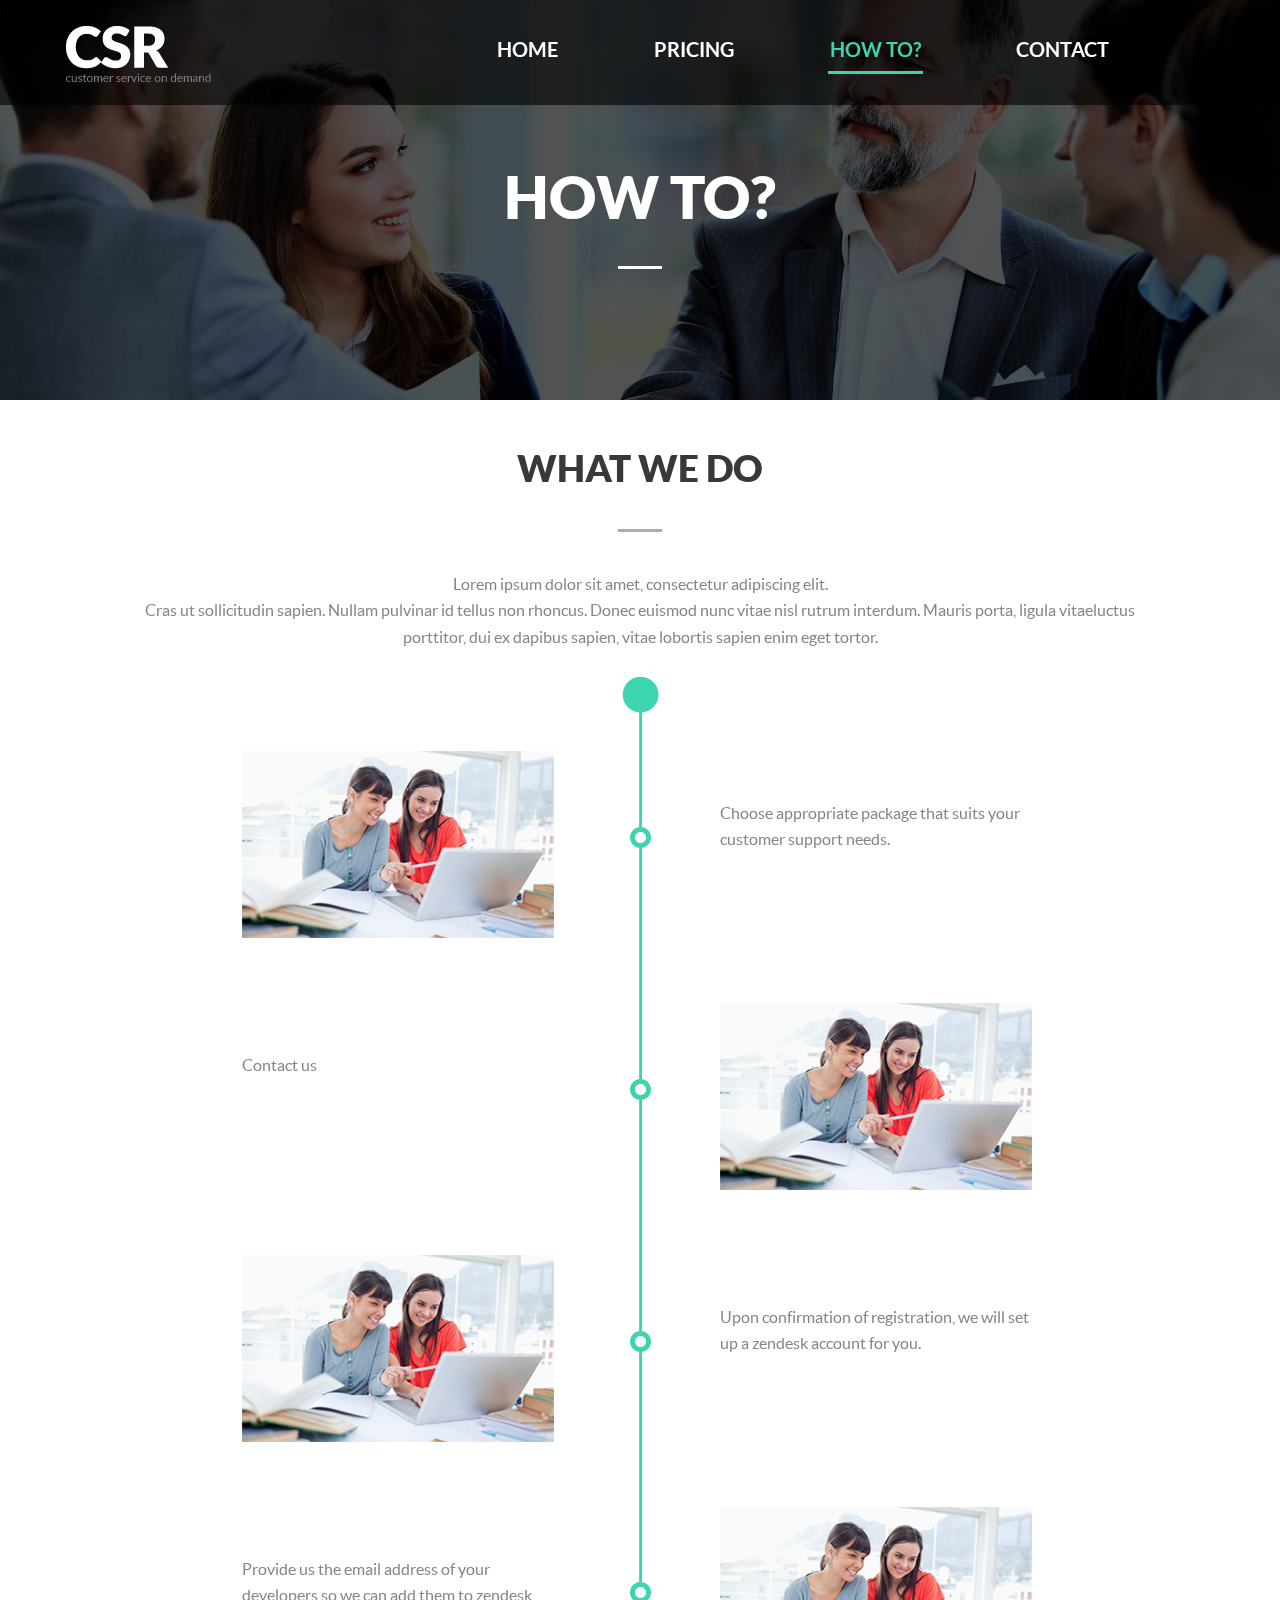
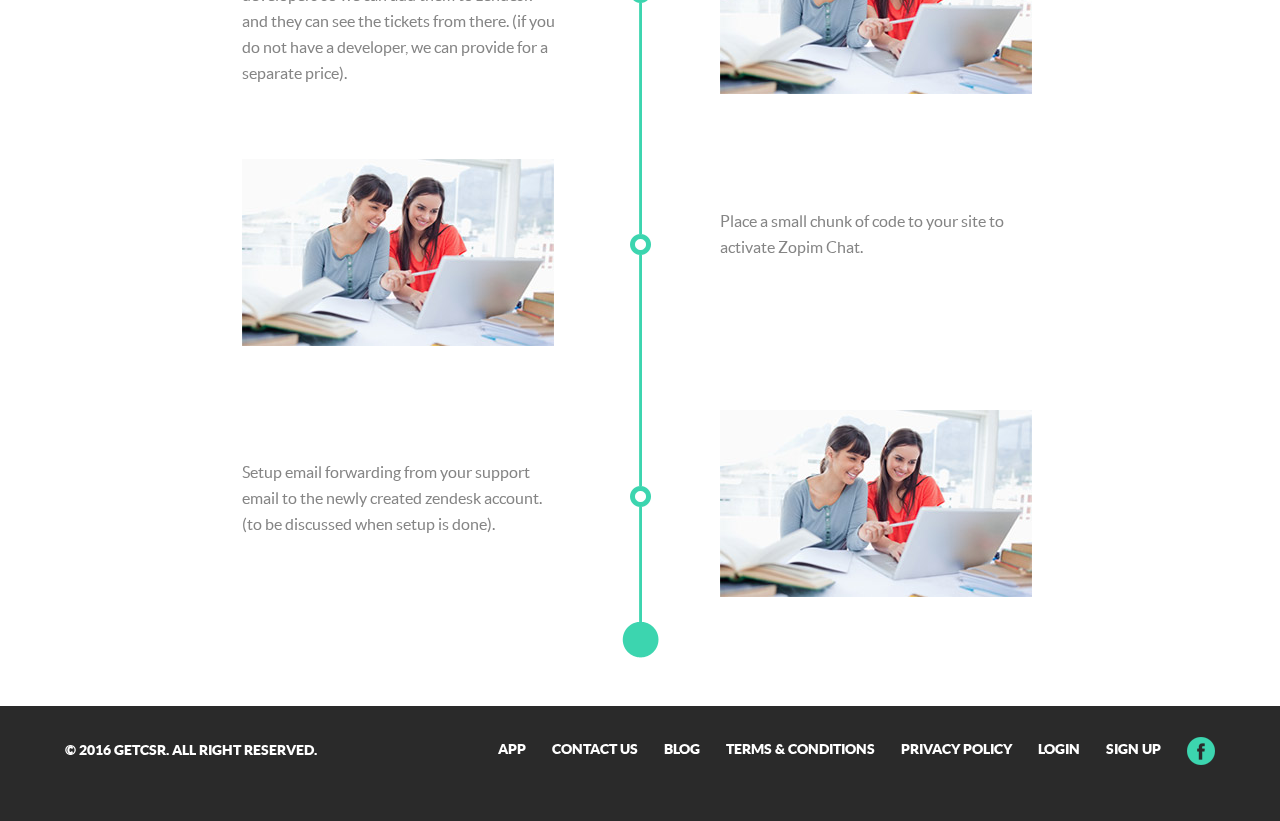
<file: howto.html>
<!DOCTYPE html>
<html lang="en">
<head>
<meta charset="utf-8">
<meta http-equiv="X-UA-Compatible" content="IE=edge">
<meta name="viewport" content="width=device-width, initial-scale=1">
<title>CSR</title>
<!-- Bootstrap -->
<link href="Media/css/style.css" rel="stylesheet">
<link rel="stylesheet" type="text/css" href="Media/rs-plugin/css/settings.css" media="screen" />
<!-- HTML5 Shim and Respond.js IE8 support of HTML5 elements and media queries -->
<!-- WARNING: Respond.js doesn't work if you view the page via file:// -->
<!--[if lt IE 9]>
  <script src="Media/js/vendor/html5shiv.js" type="text/javascript"></script>
  <script src="Media/js/vendor/respond.min.js"></script>
<![endif]-->
</head>
<body>

<header id="header">
	<div class="wrapper">
         <div class="row">
              <figure class="col-sm-4 logo"><a href="#"><img src="Media/img/logo.png" alt="" /></a></figure>
              <aside class="col-sm-8 headerRight">
                   <div class="navbar navbar-inverse" role="navigation">
                        <div class="container">
                            <div class="navbar-header">
                              <button type="button" class="navbar-toggle" data-toggle="collapse" data-target=".navbar-collapse">
                                <span class="sr-only">Toggle navigation</span>
                                <span class="icon-bar"></span>
                                <span class="icon-bar"></span>
                                <span class="icon-bar"></span>
                              </button>
                              <a class="navbar-brand visible-xs" data-toggle="collapse" data-target=".navbar-collapse" href="#">Menu</a>
                            </div>
                            <div class="navbar-collapse collapse">
                                 <ul class="sf-menu" id="main-nav">
                                    <li><a href="index.html">Home</a></li>
                                    <li><a href="pricing.html">Pricing</a>
                                        <ul>
                                            <li>
                                                <a href="#">menu item</a>
                                            </li>
                                            <li class="selected">
                                                <a href="#">long menu item sets sub width</a>
                                                <ul>
                                                    <li><a href="#">menu item</a></li>
                                                    <li><a href="#">menu item</a></li>
                                                </ul>
                                            </li>
                                            <li>
                                                <a href="#">menu item</a>
                                                <ul>
                                                    <li><a href="#">menu item</a></li>
                                                    <li><a href="#">menu item</a></li>
                                                </ul>
                                            </li>
                                        </ul>
                                    </li>
                                    <li class="selected"><a href="howto.html">How To?</a></li>
                                    <li><a href="#">Contact</a></li>	
                                </ul> 
                            </div><!--/.nav-collapse -->
                        </div>
                    </div> <!-- end of navbar -->
              </aside>
         </div> 
    </div> <!-- end of wrapper -->
</header> <!-- end of header -->

<div id="page-title"  data-parallax="scroll" data-image-src="Media/img/img-banner-inner.jpg">
	<div class="wrapper">
         <h1>How To?</h1>
    </div> <!-- end of wrapper -->
</div>

<section class="contentWhite" id="headerAnimate">
    <div class="wrapper">
         <h2>What We Do</h2>
         <p class="text-center">Lorem ipsum dolor sit amet, consectetur adipiscing elit.<br />Cras ut sollicitudin sapien. Nullam pulvinar id tellus non rhoncus. Donec euismod nunc vitae nisl rutrum interdum. Mauris porta, ligula vitaeluctus porttitor, dui ex dapibus sapien, vitae lobortis sapien enim eget tortor.</p>
         <div class="howTo-holder">
              <div class="howTo-bg-btm"><div class="line">
                   <div class="row">
                        <aside class="col-sm-6"><p><img src="Media/img/img-howTo.jpg" alt="" /></p></aside>
                        <aside class="col-sm-6 paddngTop50"><p>Choose appropriate package that suits your customer support needs.</p></aside>
                   </div>
                   <div class="row">                        
                        <aside class="col-sm-6 col-sm-push-6"><p><img src="Media/img/img-howTo.jpg" alt="" /></p></aside> 
                        <aside class="col-sm-6 col-sm-pull-6 paddngTop50"><p>Contact us</p></aside>                       
                   </div>
                   <div class="row">
                        <aside class="col-sm-6"><p><img src="Media/img/img-howTo.jpg" alt="" /></p></aside>
                        <aside class="col-sm-6 paddngTop50"><p>Upon confirmation of registration, we will set up a zendesk account for you.</p></aside>
                   </div>
                   <div class="row">
                        <aside class="col-sm-6 col-sm-push-6"><p><img src="Media/img/img-howTo.jpg" alt="" /></p></aside>  
                        <aside class="col-sm-6 col-sm-pull-6 paddngTop50"><p>Provide us the email address of your developers so we can add them to zendesk and they can see the tickets from there. (if you do not have a developer, we can provide for a separate price).</p></aside>
                   </div>
                   <div class="row">
                        <aside class="col-sm-6"><p><img src="Media/img/img-howTo.jpg" alt="" /></p></aside>
                        <aside class="col-sm-6 paddngTop50"><p>Place a small chunk of code to your site to activate Zopim Chat.</p></aside>
                   </div>
                   <div class="row">
                        <aside class="col-sm-6 col-sm-push-6"><p><img src="Media/img/img-howTo.jpg" alt="" /></p></aside>   
                        <aside class="col-sm-6 col-sm-pull-6 paddngTop50"><p>Setup email forwarding from your support email to the newly created zendesk account. (to be discussed when setup is done).</p></aside>                                             
                   </div>
              </div></div> 
         </div>
    </div> <!-- end of wrapper -->
</section> <!-- end of contentWhite -->

<footer id="footer">
    <div class="wrapper">
         <div class="row">
              <aside class="col-sm-4">
                  <p>&copy; 2016 GETCSR. ALL RIGHT RESERVED.</p>  
              </aside>
              <aside class="col-sm-8">
                  <nav id="navFooter"><ul>
                       <li><a href="#">APP</a></li>
                       <li><a href="#">Contact Us</a></li>
                       <li><a href="#">Blog</a></li>
                       <li><a href="#">Terms &amp; Conditions</a></li>
                       <li><a href="#">Privacy Policy</a></li>
                       <li><a href="#">Login</a></li>
                       <li><a href="#">Sign Up</a></li>
                       <li><a href="#"><img src="Media/img/ico-fb.gif" alt="" /></a></li>
                  </ul></nav> 
              </aside>
         </div>
    </div> <!-- end of wrapper -->
</footer> <!-- end of footer -->

<script src="Media/js/vendor/jquery-1.11.3.min.js" type="text/javascript"></script>
<script src="Media/js/vendor/bootstrap.min.js" type="text/javascript"></script>
<script src="Media/rs-plugin/js/jquery.themepunch.tools.min.js" type="text/javascript"></script>
<script src="Media/rs-plugin/js/jquery.themepunch.revolution.min.js" type="text/javascript"></script>
<script src="Media/js/vendor/waypoints.min.js" type="text/javascript"></script>
<script src="Media/js/vendor/waypoints-sticky.min.js" type="text/javascript"></script>
<script src="Media/js/vendor/hoverIntent.js" type="text/javascript"></script>
<script src="Media/js/vendor/superfish.js" type="text/javascript"></script>
<script src="Media/js/vendor/parallax.min.js" type="text/javascript"></script>
<script src="Media/js/vendor/holder.js" type="text/javascript"></script>
<script src="Media/js/main.js" type="text/javascript"></script>

</body>
</html>
</file>
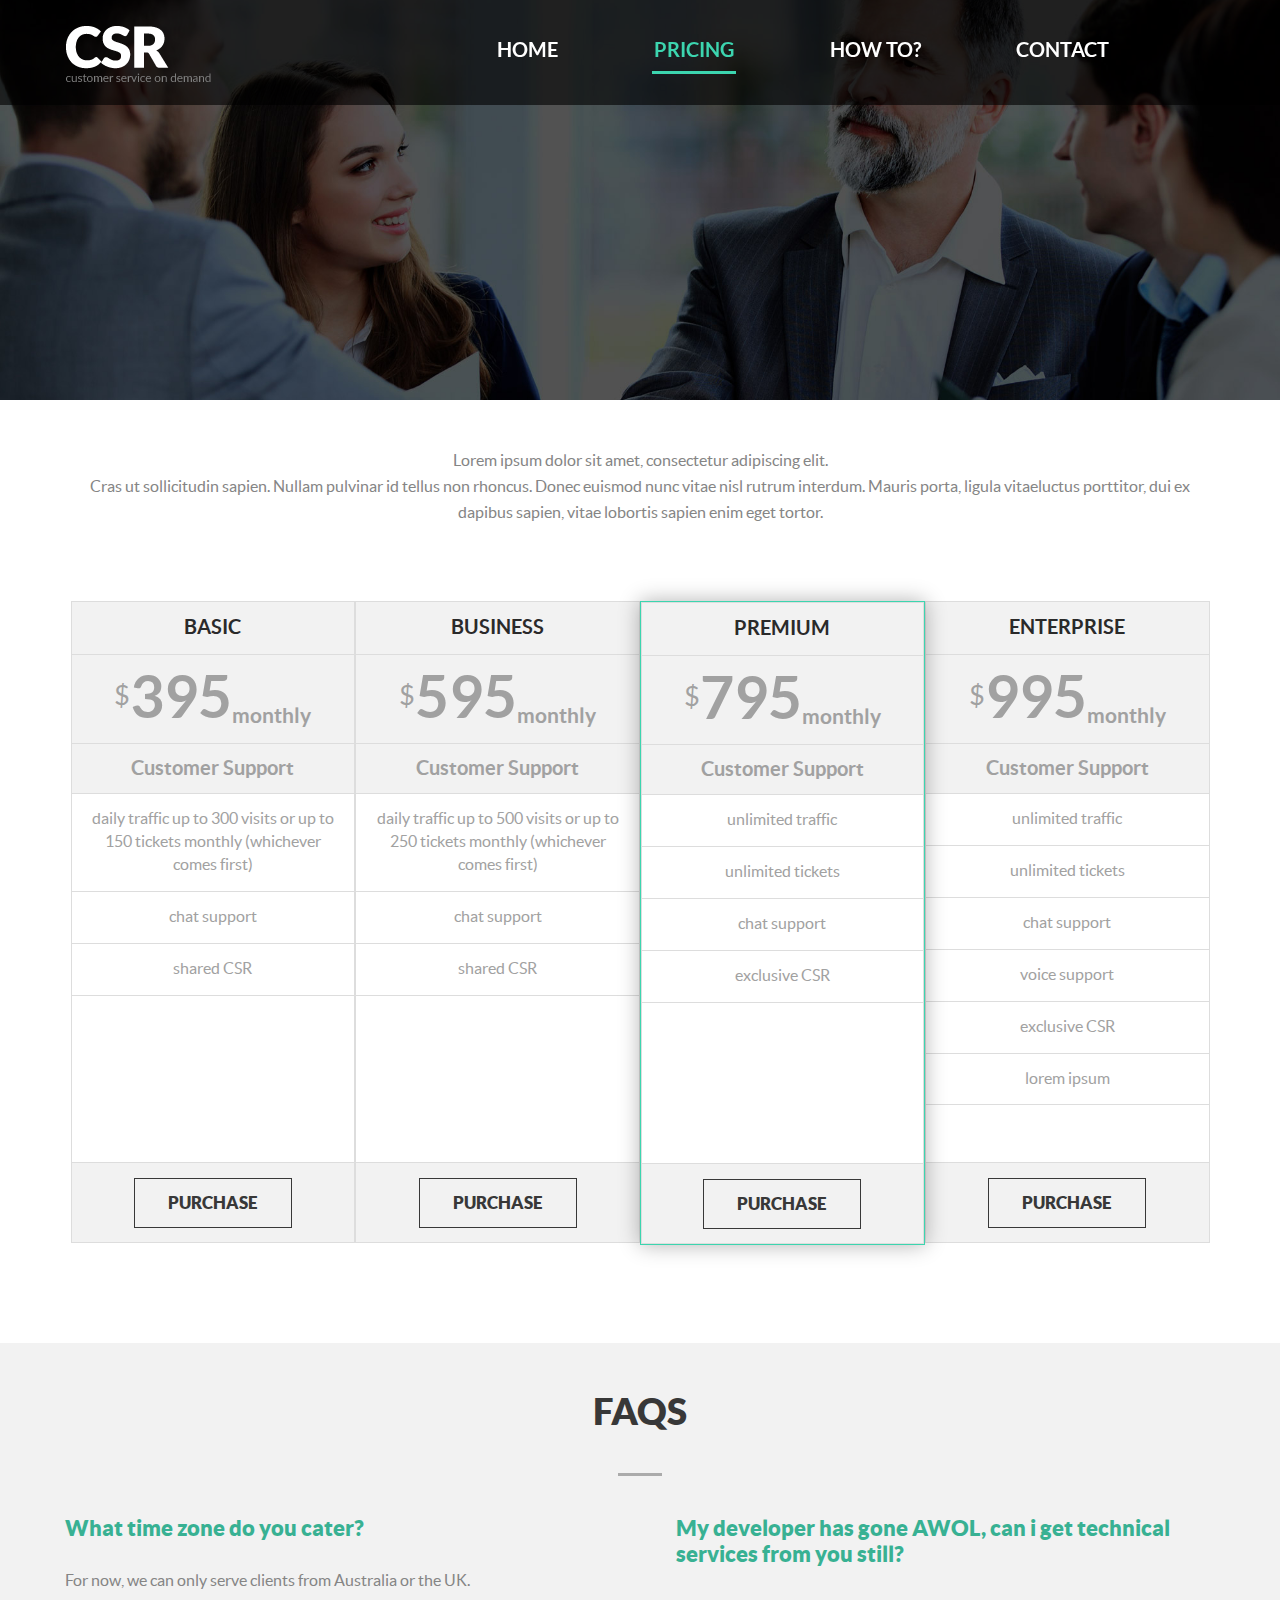
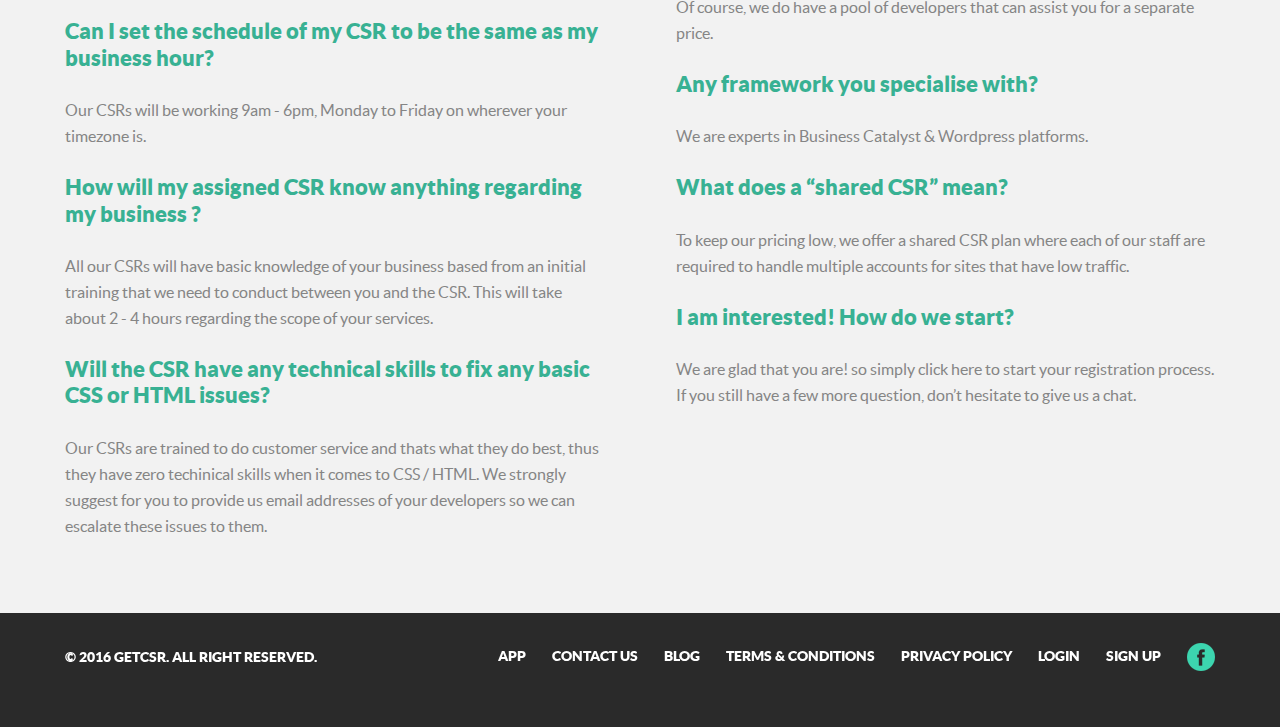
<file: pricing.html>
<!DOCTYPE html>
<html lang="en">
<head>
<meta charset="utf-8">
<meta http-equiv="X-UA-Compatible" content="IE=edge">
<meta name="viewport" content="width=device-width, initial-scale=1">
<title>CSR</title>
<!-- Bootstrap -->
<link href="Media/css/style.css" rel="stylesheet">
<link rel="stylesheet" type="text/css" href="Media/rs-plugin/css/settings.css" media="screen" />
<!-- HTML5 Shim and Respond.js IE8 support of HTML5 elements and media queries -->
<!-- WARNING: Respond.js doesn't work if you view the page via file:// -->
<!--[if lt IE 9]>
  <script src="Media/js/vendor/html5shiv.js" type="text/javascript"></script>
  <script src="Media/js/vendor/respond.min.js"></script>
<![endif]-->
</head>
<body>

<header id="header">
	<div class="wrapper">
         <div class="row">
              <figure class="col-sm-4 logo"><a href="#"><img src="Media/img/logo.png" alt="" /></a></figure>
              <aside class="col-sm-8 headerRight">
                   <div class="navbar navbar-inverse" role="navigation">
                        <div class="container">
                            <div class="navbar-header">
                              <button type="button" class="navbar-toggle" data-toggle="collapse" data-target=".navbar-collapse">
                                <span class="sr-only">Toggle navigation</span>
                                <span class="icon-bar"></span>
                                <span class="icon-bar"></span>
                                <span class="icon-bar"></span>
                              </button>
                              <a class="navbar-brand visible-xs" data-toggle="collapse" data-target=".navbar-collapse" href="#">Menu</a>
                            </div>
                            <div class="navbar-collapse collapse">
                                 <ul class="sf-menu" id="main-nav">
                                    <li><a href="index.html">Home</a></li>
                                    <li class="selected"><a href="pricing.html">Pricing</a>
                                        <ul>
                                            <li>
                                                <a href="#">menu item</a>
                                            </li>
                                            <li class="selected">
                                                <a href="#">long menu item sets sub width</a>
                                                <ul>
                                                    <li><a href="#">menu item</a></li>
                                                    <li><a href="#">menu item</a></li>
                                                </ul>
                                            </li>
                                            <li>
                                                <a href="#">menu item</a>
                                                <ul>
                                                    <li><a href="#">menu item</a></li>
                                                    <li><a href="#">menu item</a></li>
                                                </ul>
                                            </li>
                                        </ul>
                                    </li>
                                    <li><a href="howto.html">How To?</a></li>
                                    <li><a href="#">Contact</a></li>	
                                </ul> 
                            </div><!--/.nav-collapse -->
                        </div>
                    </div> <!-- end of navbar -->
              </aside>
         </div> 
    </div> <!-- end of wrapper -->
</header> <!-- end of header -->

<div id="page-title"  data-parallax="scroll" data-image-src="Media/img/img-banner-inner.jpg">
	<div class="wrapper">         
    </div> <!-- end of wrapper -->
</div>

<section class="contentWhite">
    <div class="wrapper" style="max-width:1139px;">       
         <p class="text-center">Lorem ipsum dolor sit amet, consectetur adipiscing elit.<br />Cras ut sollicitudin sapien. Nullam pulvinar id tellus non rhoncus. Donec euismod nunc vitae nisl rutrum interdum. Mauris porta, ligula vitaeluctus porttitor, dui ex dapibus sapien, vitae lobortis sapien enim eget tortor.</p>
         
         <div class="row">
              <aside class="col-sm-3">
                  <div class="pricing-box">
                       <table class="table table-bordered">
                           <tr><th>Basic</th></tr>
                           <tr><td class="heading"><p class="price"><sup>$</sup>395<sub>monthly</sub></p></td></tr>
                           <tr><td class="heading"><p class="txt-label">Customer Support</p></td></tr>
                           <tr><td class="details">
                               <ul>
                                   <li>daily traffic up to 300 visits or up to 150 tickets monthly (whichever comes first)</li>
                                   <li>chat support</li>
                                   <li>shared CSR</li>
                               </ul>
                           </td></tr>
                           <tr><td class="heading"><a class="btn btn-gray" href="#">Purchase</a></td></tr>
                       </table>                      
                  </div> <!-- end of pricing-box -->
              </aside>
              <aside class="col-sm-3">
                  <div class="pricing-box">
                       <table class="table table-bordered">
                           <tr><th>Business</th></tr>
                           <tr><td class="heading"><p class="price"><sup>$</sup>595<sub>monthly</sub></p></td></tr>
                           <tr><td class="heading"><p class="txt-label">Customer Support</p></td></tr>
                           <tr><td  class="details">
                               <ul>
                                   <li>daily traffic up to 500 visits or up to 250 tickets monthly (whichever comes first)</li>
                                   <li>chat support</li>
                                   <li>shared CSR</li>
                               </ul>
                           </td></tr>
                           <tr><td class="heading"><a class="btn btn-gray" href="#">Purchase</a></td></tr>
                       </table>                      
                  </div> <!-- end of pricing-box -->
              </aside>
              <aside class="col-sm-3">
                  <div class="pricing-box selected">
                       <table class="table table-bordered">
                           <tr><th>Premium</th></tr>
                           <tr><td class="heading"><p class="price"><sup>$</sup>795<sub>monthly</sub></p></td></tr>
                           <tr><td class="heading"><p class="txt-label">Customer Support</p></td></tr>
                           <tr><td class="details">
                               <ul>
                                   <li>unlimited traffic</li>
                                   <li>unlimited tickets</li>
                                   <li>chat support</li>
                                   <li>exclusive CSR</li>
                               </ul>
                           </td></tr>
                           <tr><td class="heading"><a class="btn btn-gray" href="#">Purchase</a></td></tr>
                       </table>
                  </div> <!-- end of pricing-box -->
              </aside>
              <aside class="col-sm-3">
                  <div class="pricing-box">
                       <table class="table table-bordered">
                           <tr><th>Enterprise</th></tr>
                           <tr><td class="heading"><p class="price"><sup>$</sup>995<sub>monthly</sub></p></td></tr>
                           <tr><td class="heading"><p class="txt-label">Customer Support</p></td></tr>
                           <tr><td class="details">
                               <ul>
                                   <li>unlimited traffic</li>
                                   <li>unlimited tickets</li>
                                   <li>chat support</li>
                                   <li>voice support</li>
                                   <li>exclusive CSR</li>
                                   <li>lorem ipsum</li>
                               </ul>
                           </td></tr>
                           <tr><td class="heading"><a class="btn btn-gray" href="#">Purchase</a></td></tr>
                       </table>                      
                  </div> <!-- end of pricing-box -->
              </aside>
         </div>
    </div> <!-- end of wrapper -->
</section> <!-- end of contentWhite -->

<section class="contentGray">
    <div class="wrapper"> 
         <h2>FAQs</h2>
         <div class="row">
              <aside class="col-sm-6 paddingRight36">
                  <h4>What time zone do you cater?</h4>
                  <p>For now, we can only serve clients from Australia or the UK.</p>
                  <h4>Can I set the schedule of my CSR to be the same as my business hour?</h4>
                  <p>Our CSRs will be working 9am - 6pm, Monday to Friday on wherever your timezone is.</p>
                  <h4>How will my assigned CSR know anything regarding my business ?</h4>
                  <p>All our CSRs will have basic knowledge of your business based from an initial training that we need to conduct between you and the CSR. This will take about 2 - 4 hours regarding the scope of your services.</p>
                  <h4>Will the CSR have any technical skills to fix any basic CSS or HTML issues?</h4>
                  <p>Our CSRs are trained to do customer service and thats what they do best, thus they have zero techinical skills when it comes to CSS / HTML. We strongly suggest for you to provide us email addresses of your developers so we can escalate these issues to them. </p>
              </aside>
              <aside class="col-sm-6 paddingLeft36">                  
                  <h4>My developer has gone AWOL, can i get technical services from you still?</h4>
                  <p>Of course, we do have a pool of developers that can assist you for a separate price.</p>
                  <h4>Any framework you specialise with?</h4>
                  <p>We are experts in Business Catalyst &amp; Wordpress platforms.</p>
                  <h4>What does a “shared CSR” mean?</h4>
                  <p>To keep our pricing low, we offer a shared CSR plan where each of our staff are required to handle multiple accounts for sites that have low traffic.</p>
                  <h4>I am interested! How do we start?</h4>
                  <p>We are glad that you are! so simply click here to start your registration process. If you still have a few more question, don’t hesitate to give us a chat.</p>
              </aside> 
         </div>
    </div> <!-- end of wrapper -->
</section> <!-- end of contentGray -->

<footer id="footer">
    <div class="wrapper">
         <div class="row">
              <aside class="col-sm-4">
                  <p>&copy; 2016 GETCSR. ALL RIGHT RESERVED.</p>  
              </aside>
              <aside class="col-sm-8">
                  <nav id="navFooter"><ul>
                       <li><a href="#">APP</a></li>
                       <li><a href="#">Contact Us</a></li>
                       <li><a href="#">Blog</a></li>
                       <li><a href="#">Terms &amp; Conditions</a></li>
                       <li><a href="#">Privacy Policy</a></li>
                       <li><a href="#">Login</a></li>
                       <li><a href="#">Sign Up</a></li>
                       <li><a href="#"><img src="Media/img/ico-fb.gif" alt="" /></a></li>
                  </ul></nav> 
              </aside>
         </div>
    </div> <!-- end of wrapper -->
</footer> <!-- end of footer -->

<script src="Media/js/vendor/jquery-1.11.3.min.js" type="text/javascript"></script>
<script src="Media/js/vendor/bootstrap.min.js" type="text/javascript"></script>
<script src="Media/rs-plugin/js/jquery.themepunch.tools.min.js" type="text/javascript"></script>
<script src="Media/rs-plugin/js/jquery.themepunch.revolution.min.js" type="text/javascript"></script>
<script src="Media/js/vendor/waypoints.min.js" type="text/javascript"></script>
<script src="Media/js/vendor/waypoints-sticky.min.js" type="text/javascript"></script>
<script src="Media/js/vendor/hoverIntent.js" type="text/javascript"></script>
<script src="Media/js/vendor/superfish.js" type="text/javascript"></script>
<script src="Media/js/vendor/parallax.min.js" type="text/javascript"></script>
<script src="Media/js/vendor/holder.js" type="text/javascript"></script>
<script src="Media/js/main.js" type="text/javascript"></script>

</body>
</html>
</file>
<file: Media/rs-plugin/css/settings.css>
/*-----------------------------------------------------------------------------

	-	Revolution Slider 4.1 Captions -

		Screen Stylesheet

version:   	1.4.5
date:      	27/11/13
author:		themepunch
email:     	info@themepunch.com
website:   	http://www.themepunch.com
-----------------------------------------------------------------------------*/



/*************************
	-	CAPTIONS	-
**************************/

.tp-static-layers	{	position:absolute; z-index:505; top:0px;left:0px}

.tp-hide-revslider,.tp-caption.tp-hidden-caption	{	visibility:hidden !important; display:none !important}


.tp-caption { z-index:1; white-space:nowrap}

.tp-caption-demo .tp-caption	{	position:relative !important; display:inline-block; margin-bottom:10px; margin-right:20px !important}


.tp-caption.whitedivider3px {

	color: #000000;
	text-shadow: none;
	background-color: rgb(255, 255, 255);
	background-color: rgba(255, 255, 255, 1);
	text-decoration: none;
	min-width: 408px;
	min-height: 3px;
	background-position: initial initial;
	background-repeat: initial initial;
	border-width: 0px;
	border-color: #000000;
	border-style: none;
}


.tp-caption.finewide_large_white {
color:#ffffff;
text-shadow:none;
font-size:60px;
line-height:60px;
font-weight:300;
font-family:"Open Sans", sans-serif;
background-color:transparent;
text-decoration:none;
text-transform:uppercase;
letter-spacing:8px;
border-width:0px;
border-color:rgb(0, 0, 0);
border-style:none;
}

.tp-caption.whitedivider3px {
color:#000000;
text-shadow:none;
background-color:rgb(255, 255, 255);
background-color:rgba(255, 255, 255, 1);
text-decoration:none;
font-size:0px;
line-height:0;
min-width:468px;
min-height:3px;
border-width:0px;
border-color:rgb(0, 0, 0);
border-style:none;
}

.tp-caption.finewide_medium_white {
color:#ffffff;
text-shadow:none;
font-size:37px;
line-height:37px;
font-weight:300;
font-family:"Open Sans", sans-serif;
background-color:transparent;
text-decoration:none;
text-transform:uppercase;
letter-spacing:5px;
border-width:0px;
border-color:rgb(0, 0, 0);
border-style:none;
}

.tp-caption.boldwide_small_white {
font-size:25px;
line-height:25px;
font-weight:800;
font-family:"Open Sans", sans-serif;
color:rgb(255, 255, 255);
text-decoration:none;
background-color:transparent;
text-shadow:none;
text-transform:uppercase;
letter-spacing:5px;
border-width:0px;
border-color:rgb(0, 0, 0);
border-style:none;
}

.tp-caption.whitedivider3px_vertical {
color:#000000;
text-shadow:none;
background-color:rgb(255, 255, 255);
background-color:rgba(255, 255, 255, 1);
text-decoration:none;
font-size:0px;
line-height:0;
min-width:3px;
min-height:130px;
border-width:0px;
border-color:rgb(0, 0, 0);
border-style:none;
}

.tp-caption.finewide_small_white {
color:#ffffff;
text-shadow:none;
font-size:25px;
line-height:25px;
font-weight:300;
font-family:"Open Sans", sans-serif;
background-color:transparent;
text-decoration:none;
text-transform:uppercase;
letter-spacing:5px;
border-width:0px;
border-color:rgb(0, 0, 0);
border-style:none;
}

.tp-caption.finewide_verysmall_white_mw {
font-size:13px;
line-height:25px;
font-weight:400;
font-family:"Open Sans", sans-serif;
color:#ffffff;
text-decoration:none;
background-color:transparent;
text-shadow:none;
text-transform:uppercase;
letter-spacing:5px;
max-width:470px;
white-space:normal !important;
border-width:0px;
border-color:rgb(0, 0, 0);
border-style:none;
}

.tp-caption.lightgrey_divider {
text-decoration:none;
background-color:rgb(235, 235, 235);
background-color:rgba(235, 235, 235, 1);
width:370px;
height:3px;
background-position:initial initial;
background-repeat:initial initial;
border-width:0px;
border-color:rgb(34, 34, 34);
border-style:none;
}

.tp-caption.finewide_large_white {
color: #FFF;
text-shadow: none;
font-size: 60px;
line-height: 60px;
font-weight: 300;
font-family: "Open Sans", sans-serif;
background-color: rgba(0, 0, 0, 0);
text-decoration: none;
text-transform: uppercase;
letter-spacing: 8px;
border-width: 0px;
border-color: #000;
border-style: none;
}

.tp-caption.finewide_medium_white {
color: #FFF;
text-shadow: none;
font-size: 34px;
line-height: 34px;
font-weight: 300;
font-family: "Open Sans", sans-serif;
background-color: rgba(0, 0, 0, 0);
text-decoration: none;
text-transform: uppercase;
letter-spacing: 5px;
border-width: 0px;
border-color: #000;
border-style: none;
}

.tp-caption.huge_red {
position:absolute;
color:rgb(223,75,107);
font-weight:400;
font-size:150px;
line-height:130px;
font-family: 'Oswald', sans-serif;
margin:0px;
border-width:0px;
border-style:none;
white-space:nowrap;
background-color:rgb(45,49,54);
padding:0px;
}

.tp-caption.middle_yellow {
position:absolute;
color:rgb(251,213,114);
font-weight:600;
font-size:50px;
line-height:50px;
font-family: 'Open Sans', sans-serif;
margin:0px;
border-width:0px;
border-style:none;
white-space:nowrap;
}

.tp-caption.huge_thin_yellow {
	position:absolute;
color:rgb(251,213,114);
font-weight:300;
font-size:90px;
line-height:90px;
font-family: 'Open Sans', sans-serif;
margin:0px;
letter-spacing: 20px;
border-width:0px;
border-style:none;
white-space:nowrap;
}

.tp-caption.big_dark {
position:absolute;
color:#333;
font-weight:700;
font-size:70px;
line-height:70px;
font-family:"Open Sans";
margin:0px;
border-width:0px;
border-style:none;
white-space:nowrap;
}

.tp-caption.medium_dark {
position:absolute;
color:#333;
font-weight:300;
font-size:40px;
line-height:40px;
font-family:"Open Sans";
margin:0px;
letter-spacing: 5px;
border-width:0px;
border-style:none;
white-space:nowrap;
}


.tp-caption.medium_grey {
position:absolute;
color:#fff;
text-shadow:0px 2px 5px rgba(0, 0, 0, 0.5);
font-weight:700;
font-size:20px;
line-height:20px;
font-family:Arial;
padding:2px 4px;
margin:0px;
border-width:0px;
border-style:none;
background-color:#888;
white-space:nowrap;
}

.tp-caption.small_text {
position:absolute;
color:#fff;
text-shadow:0px 2px 5px rgba(0, 0, 0, 0.5);
font-weight:700;
font-size:14px;
line-height:20px;
font-family:Arial;
margin:0px;
border-width:0px;
border-style:none;
white-space:nowrap;
}

.tp-caption.medium_text {
position:absolute;
color:#fff;
text-shadow:0px 2px 5px rgba(0, 0, 0, 0.5);
font-weight:700;
font-size:20px;
line-height:20px;
font-family:Arial;
margin:0px;
border-width:0px;
border-style:none;
white-space:nowrap;
}


.tp-caption.large_bold_white_25 {
font-size:55px;
line-height:65px;
font-weight:700;
font-family:"Open Sans";
color:#fff;
text-decoration:none;
background-color:transparent;
text-align:center;
text-shadow:#000 0px 5px 10px;
border-width:0px;
border-color:rgb(255, 255, 255);
border-style:none;
}

.tp-caption.medium_text_shadow {
font-size:25px;
line-height:25px;
font-weight:600;
font-family:"Open Sans";
color:#fff;
text-decoration:none;
background-color:transparent;
text-align:center;
text-shadow:#000 0px 5px 10px;
border-width:0px;
border-color:rgb(255, 255, 255);
border-style:none;
}

.tp-caption.large_text {
position:absolute;
color:#fff;
text-shadow:0px 2px 5px rgba(0, 0, 0, 0.5);
font-weight:700;
font-size:40px;
line-height:40px;
font-family:Arial;
margin:0px;
border-width:0px;
border-style:none;
white-space:nowrap;
}

.tp-caption.medium_bold_grey {
font-size:30px;
line-height:30px;
font-weight:800;
font-family:"Open Sans";
color:rgb(102, 102, 102);
text-decoration:none;
background-color:transparent;
text-shadow:none;
margin:0px;
padding:1px 4px 0px;
border-width:0px;
border-color:rgb(255, 214, 88);
border-style:none;
}

.tp-caption.very_large_text {
position:absolute;
color:#fff;
text-shadow:0px 2px 5px rgba(0, 0, 0, 0.5);
font-weight:700;
font-size:60px;
line-height:60px;
font-family:Arial;
margin:0px;
border-width:0px;
border-style:none;
white-space:nowrap;
letter-spacing:-2px;
}

.tp-caption.very_big_white {
position:absolute;
color:#fff;
text-shadow:none;
font-weight:800;
font-size:60px;
line-height:60px;
font-family:Arial;
margin:0px;
border-width:0px;
border-style:none;
white-space:nowrap;
padding:0px 4px;
padding-top:1px;
background-color:#000;
}

.tp-caption.very_big_black {
position:absolute;
color:#000;
text-shadow:none;
font-weight:700;
font-size:60px;
line-height:60px;
font-family:Arial;
margin:0px;
border-width:0px;
border-style:none;
white-space:nowrap;
padding:0px 4px;
padding-top:1px;
background-color:#fff;
}

.tp-caption.modern_medium_fat {
position:absolute;
color:#000;
text-shadow:none;
font-weight:800;
font-size:24px;
line-height:20px;
font-family:"Open Sans", sans-serif;
margin:0px;
border-width:0px;
border-style:none;
white-space:nowrap;
}

.tp-caption.modern_medium_fat_white {
position:absolute;
color:#fff;
text-shadow:none;
font-weight:800;
font-size:24px;
line-height:20px;
font-family:"Open Sans", sans-serif;
margin:0px;
border-width:0px;
border-style:none;
white-space:nowrap;
}

.tp-caption.modern_medium_light {
position:absolute;
color:#000;
text-shadow:none;
font-weight:300;
font-size:24px;
line-height:20px;
font-family:"Open Sans", sans-serif;
margin:0px;
border-width:0px;
border-style:none;
white-space:nowrap;
}

.tp-caption.modern_big_bluebg {
position:absolute;
color:#fff;
text-shadow:none;
font-weight:800;
font-size:30px;
line-height:36px;
font-family:"Open Sans", sans-serif;
padding:3px 10px;
margin:0px;
border-width:0px;
border-style:none;
background-color:#4e5b6c;
letter-spacing:0;
}

.tp-caption.modern_big_redbg {
position:absolute;
color:#fff;
text-shadow:none;
font-weight:300;
font-size:30px;
line-height:36px;
font-family:"Open Sans", sans-serif;
padding:3px 10px;
padding-top:1px;
margin:0px;
border-width:0px;
border-style:none;
background-color:#de543e;
letter-spacing:0;
}

.tp-caption.modern_small_text_dark {
position:absolute;
color:#555;
text-shadow:none;
font-size:14px;
line-height:22px;
font-family:Arial;
margin:0px;
border-width:0px;
border-style:none;
white-space:nowrap;
}

.tp-caption.boxshadow {
-moz-box-shadow:0px 0px 20px rgba(0, 0, 0, 0.5);
-webkit-box-shadow:0px 0px 20px rgba(0, 0, 0, 0.5);
box-shadow:0px 0px 20px rgba(0, 0, 0, 0.5);
}

.tp-caption.black {
color:#000;
text-shadow:none;
}

.tp-caption.noshadow {
text-shadow:none;
}

.tp-caption a {
color:#fff;
text-shadow:none;
-webkit-transition:all 0.2s ease-out;
-moz-transition:all 0.2s ease-out;
-o-transition:all 0.2s ease-out;
-ms-transition:all 0.2s ease-out;
}

.tp-caption a:hover {
color:#26977b;
}

.tp-caption.thinheadline_dark {
position:absolute;
color:rgba(0,0,0,0.85);
text-shadow:none;
font-weight:300;
font-size:30px;
line-height:30px;
font-family:"Open Sans";
background-color:transparent;
}

.tp-caption.thintext_dark {
position:absolute;
color:rgba(0,0,0,0.85);
text-shadow:none;
font-weight:300;
font-size:16px;
line-height:26px;
font-family:"Open Sans";
background-color:transparent;
}

.tp-caption.medium_bg_red a {
	color: #fff;
    text-decoration: none;
}

.tp-caption.medium_bg_red a:hover {
	color: #fff;
    text-decoration: underline;
}

.tp-caption.smoothcircle {
font-size:30px;
line-height:75px;
font-weight:800;
font-family:"Open Sans";
color:rgb(255, 255, 255);
text-decoration:none;
background-color:rgb(0, 0, 0);
background-color:rgba(0, 0, 0, 0.498039);
padding:50px 25px;
text-align:center;
border-radius:500px 500px 500px 500px;
border-width:0px;
border-color:rgb(0, 0, 0);
border-style:none;
}

.tp-caption.largeblackbg {
font-size:50px;
line-height:70px;
font-weight:300;
font-family:"Open Sans";
color:rgb(255, 255, 255);
text-decoration:none;
background-color:rgb(0, 0, 0);
padding:0px 20px 5px;
text-shadow:none;
border-width:0px;
border-color:rgb(255, 255, 255);
border-style:none;
}

.tp-caption.largepinkbg {
position:absolute;
color:#fff;
text-shadow:none;
font-weight:300;
font-size:50px;
line-height:70px;
font-family:"Open Sans";
background-color:#db4360;
padding:0px 20px;
-webkit-border-radius:0px;
-moz-border-radius:0px;
border-radius:0px;
}

.tp-caption.largewhitebg {
position:absolute;
color:#000;
text-shadow:none;
font-weight:300;
font-size:50px;
line-height:70px;
font-family:"Open Sans";
background-color:#fff;
padding:0px 20px;
-webkit-border-radius:0px;
-moz-border-radius:0px;
border-radius:0px;
}

.tp-caption.largegreenbg {
position:absolute;
color:#fff;
text-shadow:none;
font-weight:300;
font-size:50px;
line-height:70px;
font-family:"Open Sans";
background-color:#67ae73;
padding:0px 20px;
-webkit-border-radius:0px;
-moz-border-radius:0px;
border-radius:0px;
}

.tp-caption.excerpt {
font-size:36px;
line-height:36px;
font-weight:700;
font-family:Arial;
color:#ffffff;
text-decoration:none;
background-color:rgba(0, 0, 0, 1);
text-shadow:none;
margin:0px;
letter-spacing:-1.5px;
padding:1px 4px 0px 4px;
width:150px;
white-space:normal !important;
height:auto;
border-width:0px;
border-color:rgb(255, 255, 255);
border-style:none;
}

.tp-caption.large_bold_grey {
font-size:60px;
line-height:60px;
font-weight:800;
font-family:"Open Sans";
color:rgb(102, 102, 102);
text-decoration:none;
background-color:transparent;
text-shadow:none;
margin:0px;
padding:1px 4px 0px;
border-width:0px;
border-color:rgb(255, 214, 88);
border-style:none;
}

.tp-caption.medium_thin_grey {
font-size:34px;
line-height:30px;
font-weight:300;
font-family:"Open Sans";
color:rgb(102, 102, 102);
text-decoration:none;
background-color:transparent;
padding:1px 4px 0px;
text-shadow:none;
margin:0px;
border-width:0px;
border-color:rgb(255, 214, 88);
border-style:none;
}

.tp-caption.small_thin_grey {
font-size:18px;
line-height:26px;
font-weight:300;
font-family:"Open Sans";
color:rgb(117, 117, 117);
text-decoration:none;
background-color:transparent;
padding:1px 4px 0px;
text-shadow:none;
margin:0px;
border-width:0px;
border-color:rgb(255, 214, 88);
border-style:none;
}

.tp-caption.lightgrey_divider {
text-decoration:none;
background-color:rgba(235, 235, 235, 1);
width:370px;
height:3px;
background-position:initial initial;
background-repeat:initial initial;
border-width:0px;
border-color:rgb(34, 34, 34);
border-style:none;
}

.tp-caption.large_bold_darkblue {
font-size:58px;
line-height:60px;
font-weight:800;
font-family:"Open Sans";
color:rgb(52, 73, 94);
text-decoration:none;
background-color:transparent;
border-width:0px;
border-color:rgb(255, 214, 88);
border-style:none;
}

.tp-caption.medium_bg_darkblue {
font-size:20px;
line-height:20px;
font-weight:800;
font-family:"Open Sans";
color:rgb(255, 255, 255);
text-decoration:none;
background-color:rgb(52, 73, 94);
padding:10px;
border-width:0px;
border-color:rgb(255, 214, 88);
border-style:none;
}

.tp-caption.medium_bold_red {
font-size:24px;
line-height:30px;
font-weight:800;
font-family:"Open Sans";
color:rgb(227, 58, 12);
text-decoration:none;
background-color:transparent;
padding:0px;
border-width:0px;
border-color:rgb(255, 214, 88);
border-style:none;
}

.tp-caption.medium_light_red {
font-size:21px;
line-height:26px;
font-weight:300;
font-family:"Open Sans";
color:rgb(227, 58, 12);
text-decoration:none;
background-color:transparent;
padding:0px;
border-width:0px;
border-color:rgb(255, 214, 88);
border-style:none;
}

.tp-caption.medium_bg_red {
font-size:20px;
line-height:20px;
font-weight:800;
font-family:"Open Sans";
color:rgb(255, 255, 255);
text-decoration:none;
background-color:rgb(227, 58, 12);
padding:10px;
border-width:0px;
border-color:rgb(255, 214, 88);
border-style:none;
}

.tp-caption.medium_bold_orange {
font-size:24px;
line-height:30px;
font-weight:800;
font-family:"Open Sans";
color:rgb(243, 156, 18);
text-decoration:none;
background-color:transparent;
border-width:0px;
border-color:rgb(255, 214, 88);
border-style:none;
}

.tp-caption.medium_bg_orange {
font-size:20px;
line-height:20px;
font-weight:800;
font-family:"Open Sans";
color:rgb(255, 255, 255);
text-decoration:none;
background-color:rgb(243, 156, 18);
padding:10px;
border-width:0px;
border-color:rgb(255, 214, 88);
border-style:none;
}

.tp-caption.grassfloor {
text-decoration:none;
background-color:rgba(160, 179, 151, 1);
width:4000px;
height:150px;
border-width:0px;
border-color:rgb(34, 34, 34);
border-style:none;
}

.tp-caption.large_bold_white {
font-size:58px;
line-height:60px;
font-weight:800;
font-family:"Open Sans";
color:rgb(255, 255, 255);
text-decoration:none;
background-color:transparent;
border-width:0px;
border-color:rgb(255, 214, 88);
border-style:none;
}

.tp-caption.medium_light_white {
font-size:30px;
line-height:36px;
font-weight:300;
font-family:"Open Sans";
color:rgb(255, 255, 255);
text-decoration:none;
background-color:transparent;
padding:0px;
border-width:0px;
border-color:rgb(255, 214, 88);
border-style:none;
}

.tp-caption.mediumlarge_light_white {
font-size:34px;
line-height:40px;
font-weight:300;
font-family:"Open Sans";
color:rgb(255, 255, 255);
text-decoration:none;
background-color:transparent;
padding:0px;
border-width:0px;
border-color:rgb(255, 214, 88);
border-style:none;
}

.tp-caption.mediumlarge_light_white_center {
font-size:34px;
line-height:40px;
font-weight:300;
font-family:"Open Sans";
color:#ffffff;
text-decoration:none;
background-color:transparent;
padding:0px 0px 0px 0px;
text-align:center;
border-width:0px;
border-color:rgb(255, 214, 88);
border-style:none;
}

.tp-caption.medium_bg_asbestos {
font-size:20px;
line-height:20px;
font-weight:800;
font-family:"Open Sans";
color:rgb(255, 255, 255);
text-decoration:none;
background-color:rgb(127, 140, 141);
padding:10px;
border-width:0px;
border-color:rgb(255, 214, 88);
border-style:none;
}

.tp-caption.medium_light_black {
font-size:30px;
line-height:36px;
font-weight:300;
font-family:"Open Sans";
color:rgb(0, 0, 0);
text-decoration:none;
background-color:transparent;
padding:0px;
border-width:0px;
border-color:rgb(255, 214, 88);
border-style:none;
}

.tp-caption.large_bold_black {
font-size:58px;
line-height:60px;
font-weight:800;
font-family:"Open Sans";
color:rgb(0, 0, 0);
text-decoration:none;
background-color:transparent;
border-width:0px;
border-color:rgb(255, 214, 88);
border-style:none;
}

.tp-caption.mediumlarge_light_darkblue {
font-size:34px;
line-height:40px;
font-weight:300;
font-family:"Open Sans";
color:rgb(52, 73, 94);
text-decoration:none;
background-color:transparent;
padding:0px;
border-width:0px;
border-color:rgb(255, 214, 88);
border-style:none;
}

.tp-caption.small_light_white {
font-size:17px;
line-height:28px;
font-weight:300;
font-family:"Open Sans";
color:rgb(255, 255, 255);
text-decoration:none;
background-color:transparent;
padding:0px;
border-width:0px;
border-color:rgb(255, 214, 88);
border-style:none;
}

.tp-caption.roundedimage {
border-width:0px;
border-color:rgb(34, 34, 34);
border-style:none;
}

.tp-caption.large_bg_black {
font-size:40px;
line-height:40px;
font-weight:800;
font-family:"Open Sans";
color:rgb(255, 255, 255);
text-decoration:none;
background-color:rgb(0, 0, 0);
padding:10px 20px 15px;
border-width:0px;
border-color:rgb(255, 214, 88);
border-style:none;
}

.tp-caption.mediumwhitebg {
font-size:30px;
line-height:30px;
font-weight:300;
font-family:"Open Sans";
color:rgb(0, 0, 0);
text-decoration:none;
background-color:rgb(255, 255, 255);
padding:5px 15px 10px;
text-shadow:none;
border-width:0px;
border-color:rgb(0, 0, 0);
border-style:none;
}

.tp-caption.medium_bg_orange_new1 {
font-size:20px;
line-height:20px;
font-weight:800;
font-family:"Open Sans";
color:rgb(255, 255, 255);
text-decoration:none;
background-color:rgb(243, 156, 18);
padding:10px;
border-width:0px;
border-color:rgb(255, 214, 88);
border-style:none;
}



.tp-caption.boxshadow{
		-moz-box-shadow: 0px 0px 20px rgba(0, 0, 0, 0.5);
		-webkit-box-shadow: 0px 0px 20px rgba(0, 0, 0, 0.5);
		box-shadow: 0px 0px 20px rgba(0, 0, 0, 0.5);
	}

.tp-caption.black{
		color: #000;
		text-shadow: none;
		font-weight: 300;
		font-size: 19px;
		line-height: 19px;
		font-family: 'Open Sans', sans;
	}

.tp-caption.noshadow {
		text-shadow: none;
	}


.tp_inner_padding	{	box-sizing:border-box;
						-webkit-box-sizing:border-box;
						-moz-box-sizing:border-box;
						max-height:none !important;	}


/*.tp-caption			{	transform:none !important}*/


/*********************************
	-	SPECIAL TP CAPTIONS -
**********************************/
.tp-caption .frontcorner		{
										width: 0;
										height: 0;
										border-left: 40px solid transparent;
										border-right: 0px solid transparent;
										border-top: 40px solid #00A8FF;
										position: absolute;left:-40px;top:0px;
									}

.tp-caption .backcorner		{
										width: 0;
										height: 0;
										border-left: 0px solid transparent;
										border-right: 40px solid transparent;
										border-bottom: 40px solid #00A8FF;
										position: absolute;right:0px;top:0px;
									}

.tp-caption .frontcornertop		{
										width: 0;
										height: 0;
										border-left: 40px solid transparent;
										border-right: 0px solid transparent;
										border-bottom: 40px solid #00A8FF;
										position: absolute;left:-40px;top:0px;
									}

.tp-caption .backcornertop		{
										width: 0;
										height: 0;
										border-left: 0px solid transparent;
										border-right: 40px solid transparent;
										border-top: 40px solid #00A8FF;
										position: absolute;right:0px;top:0px;
									}


/***********************************************
	-	SPECIAL ALTERNATIVE IMAGE SETTINGS	-
***********************************************/

img.tp-slider-alternative-image	{	width:100%; height:auto;}

/******************************
	-	BUTTONS	-
*******************************/

.tp-simpleresponsive .button				{	padding:6px 13px 5px; border-radius: 3px; -moz-border-radius: 3px; -webkit-border-radius: 3px; height:30px;
												cursor:pointer;
												color:#fff !important; text-shadow:0px 1px 1px rgba(0, 0, 0, 0.6) !important; font-size:15px; line-height:45px !important;
												background:url(../images/gradient/g30.png) repeat-x top; font-family: arial, sans-serif; font-weight: bold; letter-spacing: -1px;
											}

.tp-simpleresponsive  .button.big			{	color:#fff; text-shadow:0px 1px 1px rgba(0, 0, 0, 0.6); font-weight:bold; padding:9px 20px; font-size:19px;  line-height:57px !important; background:url(../images/gradient/g40.png) repeat-x top}


.tp-simpleresponsive  .purchase:hover,
.tp-simpleresponsive  .button:hover,
.tp-simpleresponsive  .button.big:hover		{	background-position:bottom, 15px 11px}



	@media only screen and (min-width: 768px) and (max-width: 959px) {

	 }



	@media only screen and (min-width: 480px) and (max-width: 767px) {
		.tp-simpleresponsive  .button	{	padding:4px 8px 3px; line-height:25px !important; font-size:11px !important;font-weight:normal;	}
		.tp-simpleresponsive  a.button { -webkit-transition: none; -moz-transition: none; -o-transition: none; -ms-transition: none;	 }


	}

    @media only screen and (min-width: 0px) and (max-width: 479px) {
		.tp-simpleresponsive  .button	{	padding:2px 5px 2px; line-height:20px !important; font-size:10px !important}
		.tp-simpleresponsive  a.button { -webkit-transition: none; -moz-transition: none; -o-transition: none; -ms-transition: none;	 }
	}





/*	BUTTON COLORS	*/



.tp-simpleresponsive  .button.green, .tp-simpleresponsive  .button:hover.green,
.tp-simpleresponsive  .purchase.green, .tp-simpleresponsive  .purchase:hover.green			{ background-color:#21a117; -webkit-box-shadow:  0px 3px 0px 0px #104d0b;        -moz-box-shadow:   0px 3px 0px 0px #104d0b;        box-shadow:   0px 3px 0px 0px #104d0b;  }


.tp-simpleresponsive  .button.blue, .tp-simpleresponsive  .button:hover.blue,
.tp-simpleresponsive  .purchase.blue, .tp-simpleresponsive  .purchase:hover.blue			{ background-color:#1d78cb; -webkit-box-shadow:  0px 3px 0px 0px #0f3e68;        -moz-box-shadow:   0px 3px 0px 0px #0f3e68;        box-shadow:   0px 3px 0px 0px #0f3e68}


.tp-simpleresponsive  .button.red, .tp-simpleresponsive  .button:hover.red,
.tp-simpleresponsive  .purchase.red, .tp-simpleresponsive  .purchase:hover.red				{ background-color:#cb1d1d; -webkit-box-shadow:  0px 3px 0px 0px #7c1212;        -moz-box-shadow:   0px 3px 0px 0px #7c1212;        box-shadow:   0px 3px 0px 0px #7c1212}

.tp-simpleresponsive  .button.orange, .tp-simpleresponsive  .button:hover.orange,
.tp-simpleresponsive  .purchase.orange, .tp-simpleresponsive  .purchase:hover.orange		{ background-color:#ff7700; -webkit-box-shadow:  0px 3px 0px 0px #a34c00;        -moz-box-shadow:   0px 3px 0px 0px #a34c00;        box-shadow:   0px 3px 0px 0px #a34c00}

.tp-simpleresponsive  .button.darkgrey, .tp-simpleresponsive  .button.grey,
.tp-simpleresponsive  .button:hover.darkgrey, .tp-simpleresponsive  .button:hover.grey,
.tp-simpleresponsive  .purchase.darkgrey, .tp-simpleresponsive  .purchase:hover.darkgrey	{ background-color:#555; -webkit-box-shadow:  0px 3px 0px 0px #222;        -moz-box-shadow:   0px 3px 0px 0px #222;        box-shadow:   0px 3px 0px 0px #222}

.tp-simpleresponsive  .button.lightgrey, .tp-simpleresponsive  .button:hover.lightgrey,
.tp-simpleresponsive  .purchase.lightgrey, .tp-simpleresponsive  .purchase:hover.lightgrey	{ background-color:#888; -webkit-box-shadow:  0px 3px 0px 0px #555;        -moz-box-shadow:   0px 3px 0px 0px #555;        box-shadow:   0px 3px 0px 0px #555}



/****************************************************************

	-	SET THE ANIMATION EVEN MORE SMOOTHER ON ANDROID   -

******************************************************************/

/*.tp-simpleresponsive				{	-webkit-perspective: 1500px;
										-moz-perspective: 1500px;
										-o-perspective: 1500px;
										-ms-perspective: 1500px;
										perspective: 1500px;
									}*/




/**********************************************
	-	FULLSCREEN AND FULLWIDHT CONTAINERS	-
**********************************************/

.fullscreen-container {
		width:100%;
		position:relative;
		padding:0;
}



.fullwidthbanner-container{
	width:100%;
	position:relative;
	padding:0;
	overflow:hidden;
}

.fullwidthbanner-container .fullwidthbanner{
	width:100%;
	position:relative;
}



/************************************************
	  - SOME CAPTION MODIFICATION AT START  -
*************************************************/
.tp-simpleresponsive .caption,
.tp-simpleresponsive .tp-caption {
	/*-ms-filter: "progid:DXImageTransform.Microsoft.Alpha(Opacity=0)";		-moz-opacity: 0;	-khtml-opacity: 0;	opacity: 0; */
	position:absolute;visibility: hidden;
	-webkit-font-smoothing: antialiased !important;
}


.tp-simpleresponsive img	{	max-width:none}



/******************************
	-	IE8 HACKS	-
*******************************/
.noFilterClass {
	filter:none !important;
}


/******************************
	-	SHADOWS		-
******************************/
.tp-bannershadow  {
		position:absolute;

		margin-left:auto;
		margin-right:auto;
		-moz-user-select: none;
        -khtml-user-select: none;
        -webkit-user-select: none;
        -o-user-select: none;
	}

.tp-bannershadow.tp-shadow1 {	background:url(../assets/shadow1.png) no-repeat; background-size:100% 100%; width:890px; height:60px; bottom:-60px}
.tp-bannershadow.tp-shadow2 {	background:url(../assets/shadow2.png) no-repeat; background-size:100% 100%; width:890px; height:60px;bottom:-60px}
.tp-bannershadow.tp-shadow3 {	background:url(../assets/shadow3.png) no-repeat; background-size:100% 100%; width:890px; height:60px;bottom:-60px}


/********************************
	-	FULLSCREEN VIDEO	-
*********************************/
.caption.fullscreenvideo {	left:0px; top:0px; position:absolute;width:100%;height:100%}
.caption.fullscreenvideo iframe,
.caption.fullscreenvideo video	{ width:100% !important; height:100% !important; display: none}

.tp-caption.fullscreenvideo	{	left:0px; top:0px; position:absolute;width:100%;height:100%}


.tp-caption.fullscreenvideo iframe,
.tp-caption.fullscreenvideo iframe video	{ width:100% !important; height:100% !important; display: none}


.fullcoveredvideo video,
.fullscreenvideo video					{	background: #000}

.fullcoveredvideo .tp-poster		{	background-position: center center;background-size: cover;width:100%;height:100%;top:0px;left:0px}

.html5vid.videoisplaying .tp-poster	{	display: none}

.tp-video-play-button		{	background:#000;
								background:rgba(0,0,0,0.3);
								padding:5px;
								border-radius:5px;-moz-border-radius:5px;-webkit-border-radius:5px;
								position: absolute;
								top: 50%;
								left: 50%;
								font-size: 40px;
								color: #FFF;
								z-index: 3;
								margin-top: -27px;
								margin-left: -28px;
								text-align: center;
								cursor: pointer;
							}

.html5vid .tp-revstop		{	width:15px;height:20px; border-left:5px solid #fff; border-right:5px solid #fff; position:relative;margin:10px 20px; box-sizing:border-box;-moz-box-sizing:border-box;-webkit-box-sizing:border-box}
.html5vid .tp-revstop	{	display:none}
.html5vid.videoisplaying .revicon-right-dir	{	display:none}
.html5vid.videoisplaying .tp-revstop	{	display:block}

.html5vid.videoisplaying .tp-video-play-button	{	display:none}
.html5vid:hover .tp-video-play-button { display:block}

.fullcoveredvideo .tp-video-play-button	{	display:none !important}

.tp-video-controls {
	position: absolute;
	bottom: 0;
	left: 0;
	right: 0;
	padding: 5px;
	opacity: 0;
	-webkit-transition: opacity .3s;
	-moz-transition: opacity .3s;
	-o-transition: opacity .3s;
	-ms-transition: opacity .3s;
	transition: opacity .3s;
	background-image: linear-gradient(bottom, rgb(0,0,0) 13%, rgb(50,50,50) 100%);
	background-image: -o-linear-gradient(bottom, rgb(0,0,0) 13%, rgb(50,50,50) 100%);
	background-image: -moz-linear-gradient(bottom, rgb(0,0,0) 13%, rgb(50,50,50) 100%);
	background-image: -webkit-linear-gradient(bottom, rgb(0,0,0) 13%, rgb(50,50,50) 100%);
	background-image: -ms-linear-gradient(bottom, rgb(0,0,0) 13%, rgb(50,50,50) 100%);

	background-image: -webkit-gradient(
		linear,
		left bottom,
		left top,
		color-stop(0.13, rgb(0,0,0)),
		color-stop(1, rgb(50,50,50))
	);
	
	display:table;max-width:100%; overflow:hidden;box-sizing:border-box;-moz-box-sizing:border-box;-webkit-box-sizing:border-box;
}

.tp-caption:hover .tp-video-controls {
	opacity: .9;
}

.tp-video-button {
	background: rgba(0,0,0,.5);
	border: 0;
	color: #EEE;
	-webkit-border-radius: 3px;
	-moz-border-radius: 3px;
	-o-border-radius: 3px;
	border-radius: 3px;
	cursor:pointer;
	line-height:12px;
	font-size:12px;
	color:#fff;
	padding:0px;
	margin:0px;
	outline: none;
	}
.tp-video-button:hover {
	cursor: pointer;
}


.tp-video-button-wrap,
.tp-video-seek-bar-wrap,
.tp-video-vol-bar-wrap 	{ padding:0px 5px;display:table-cell; }

.tp-video-seek-bar-wrap	{	width:80%}
.tp-video-vol-bar-wrap	{	width:20%}

.tp-volume-bar,
.tp-seek-bar		{	width:100%; cursor: pointer;  outline:none; line-height:12px;margin:0; padding:0;}


/********************************
	-	FULLSCREEN VIDEO ENDS	-
*********************************/


/********************************
	-	DOTTED OVERLAYS	-
*********************************/
.tp-dottedoverlay						{	background-repeat:repeat;width:100%;height:100%;position:absolute;top:0px;left:0px;z-index:4}
.tp-dottedoverlay.twoxtwo				{	background:url(../assets/gridtile.png)}
.tp-dottedoverlay.twoxtwowhite			{	background:url(../assets/gridtile_white.png)}
.tp-dottedoverlay.threexthree			{	background:url(../assets/gridtile_3x3.png)}
.tp-dottedoverlay.threexthreewhite		{	background:url(../assets/gridtile_3x3_white.png)}
/********************************
	-	DOTTED OVERLAYS ENDS	-
*********************************/


/************************
	-	NAVIGATION	-
*************************/

/** BULLETS **/

.tpclear		{	clear:both}


.tp-bullets									{	z-index:1000; position:absolute;
												-ms-filter: "progid:DXImageTransform.Microsoft.Alpha(Opacity=100)";
												-moz-opacity: 1;
												-khtml-opacity: 1;
												opacity: 1;
												-webkit-transition: opacity 0.2s ease-out; -moz-transition: opacity 0.2s ease-out; -o-transition: opacity 0.2s ease-out; -ms-transition: opacity 0.2s ease-out;-webkit-transform: translateZ(5px);
											}
.tp-bullets.hidebullets					{
												-ms-filter: "progid:DXImageTransform.Microsoft.Alpha(Opacity=0)";
												-moz-opacity: 0;
												-khtml-opacity: 0;
												opacity: 0;
											}


.tp-bullets.simplebullets.navbar						{ 	border:1px solid #666; border-bottom:1px solid #444; background:url(../assets/boxed_bgtile.png); height:40px; padding:0px 10px; -webkit-border-radius: 5px; -moz-border-radius: 5px; border-radius: 5px }

.tp-bullets.simplebullets.navbar-old					{ 	 background:url(../assets/navigdots_bgtile.png); height:35px; padding:0px 10px; -webkit-border-radius: 5px; -moz-border-radius: 5px; border-radius: 5px }


.tp-bullets.simplebullets.round .bullet					{	cursor:pointer; position:relative;	background:url(../assets/bullet.png) no-Repeat top left;	width:20px;	height:20px;  margin-right:0px; float:left; margin-top:0px; margin-left:3px}
.tp-bullets.simplebullets.round .bullet.last			{	margin-right:3px}

.tp-bullets.simplebullets.round-old .bullet				{	cursor:pointer; position:relative;	background:url(../assets/bullets.png) no-Repeat bottom left;	width:23px;	height:23px;  margin-right:0px; float:left; margin-top:0px}
.tp-bullets.simplebullets.round-old .bullet.last		{	margin-right:0px}


/**	SQUARE BULLETS **/
.tp-bullets.simplebullets.square .bullet				{	cursor:pointer; position:relative;	background:url(../assets/bullets2.png) no-Repeat bottom left;	width:19px;	height:19px;  margin-right:0px; float:left; margin-top:0px}
.tp-bullets.simplebullets.square .bullet.last			{	margin-right:0px}


/**	SQUARE BULLETS **/
.tp-bullets.simplebullets.square-old .bullet			{	cursor:pointer; position:relative;	background:url(../assets/bullets2.png) no-Repeat bottom left;	width:19px;	height:19px;  margin-right:0px; float:left; margin-top:0px}
.tp-bullets.simplebullets.square-old .bullet.last		{	margin-right:0px}


/** navbar NAVIGATION VERSION **/
.tp-bullets.simplebullets.navbar .bullet			{	cursor:pointer; position:relative;	background:url(../assets/bullet_boxed.png) no-Repeat top left;	width:18px;	height:19px;   margin-right:5px; float:left; margin-top:0px}

.tp-bullets.simplebullets.navbar .bullet.first		{	margin-left:0px !important}
.tp-bullets.simplebullets.navbar .bullet.last		{	margin-right:0px !important}



/** navbar NAVIGATION VERSION **/
.tp-bullets.simplebullets.navbar-old .bullet			{	cursor:pointer; position:relative;	background:url(../assets/navigdots.png) no-Repeat bottom left;	width:15px;	height:15px;  margin-left:5px !important; margin-right:5px !important;float:left; margin-top:10px}
.tp-bullets.simplebullets.navbar-old .bullet.first		{	margin-left:0px !important}
.tp-bullets.simplebullets.navbar-old .bullet.last		{	margin-right:0px !important}


.tp-bullets.simplebullets .bullet:hover,
.tp-bullets.simplebullets .bullet.selected				{	background-position:top left}

.tp-bullets.simplebullets.round .bullet:hover,
.tp-bullets.simplebullets.round .bullet.selected,
.tp-bullets.simplebullets.navbar .bullet:hover,
.tp-bullets.simplebullets.navbar .bullet.selected		{	background-position:bottom left}



/*************************************
	-	TP ARROWS 	-
**************************************/
.tparrows												{	-ms-filter: "progid:DXImageTransform.Microsoft.Alpha(Opacity=100)";
															-moz-opacity: 1;
															-khtml-opacity: 1;
															opacity: 1;
															-webkit-transition: opacity 0.2s ease-out; -moz-transition: opacity 0.2s ease-out; -o-transition: opacity 0.2s ease-out; -ms-transition: opacity 0.2s ease-out;
															-webkit-transform: translateZ(5000px);
															-webkit-transform-style: flat;
															-webkit-backface-visibility: hidden;
															z-index:600;
															position: relative;

														}
.tparrows.hidearrows									{
															-ms-filter: "progid:DXImageTransform.Microsoft.Alpha(Opacity=0)";
															-moz-opacity: 0;
															-khtml-opacity: 0;
															opacity: 0;
														}
.tp-leftarrow											{	z-index:100;cursor:pointer; position:relative;	background:url(../assets/large_left.png) no-Repeat top left;	width:40px;	height:40px;   }
.tp-rightarrow											{	z-index:100;cursor:pointer; position:relative;	background:url(../assets/large_right.png) no-Repeat top left;	width:40px;	height:40px;   }


.tp-leftarrow.round										{	z-index:100;cursor:pointer; position:relative;	background:url(../assets/small_left.png) no-Repeat top left;	width:19px;	height:14px;  margin-right:0px; float:left; margin-top:0px;	}
.tp-rightarrow.round									{	z-index:100;cursor:pointer; position:relative;	background:url(../assets/small_right.png) no-Repeat top left;	width:19px;	height:14px;  margin-right:0px; float:left;	margin-top:0px}


.tp-leftarrow.round-old									{	z-index:100;cursor:pointer; position:relative;	background:url(../assets/arrow_left.png) no-Repeat top left;	width:26px;	height:26px;  margin-right:0px; float:left; margin-top:0px;	}
.tp-rightarrow.round-old								{	z-index:100;cursor:pointer; position:relative;	background:url(../assets/arrow_right.png) no-Repeat top left;	width:26px;	height:26px;  margin-right:0px; float:left;	margin-top:0px}


.tp-leftarrow.navbar									{	z-index:100;cursor:pointer; position:relative;	background:url(../assets/small_left_boxed.png) no-Repeat top left;	width:20px;	height:15px;   float:left;	margin-right:6px; margin-top:12px}
.tp-rightarrow.navbar									{	z-index:100;cursor:pointer; position:relative;	background:url(../assets/small_right_boxed.png) no-Repeat top left;	width:20px;	height:15px;   float:left;	margin-left:6px; margin-top:12px}


.tp-leftarrow.navbar-old								{	z-index:100;cursor:pointer; position:relative;	background:url(../assets/arrowleft.png) no-Repeat top left;		width:9px;	height:16px;   float:left;	margin-right:6px; margin-top:10px}
.tp-rightarrow.navbar-old								{	z-index:100;cursor:pointer; position:relative;	background:url(../assets/arrowright.png) no-Repeat top left;	width:9px;	height:16px;   float:left;	margin-left:6px; margin-top:10px}

.tp-leftarrow.navbar-old.thumbswitharrow				{	margin-right:10px}
.tp-rightarrow.navbar-old.thumbswitharrow				{	margin-left:0px}

.tp-leftarrow.square									{	z-index:100;cursor:pointer; position:relative;	background:url(../assets/arrow_left2.png) no-Repeat top left;	width:12px;	height:17px;   float:left;	margin-right:0px; margin-top:0px}
.tp-rightarrow.square									{	z-index:100;cursor:pointer; position:relative;	background:url(../assets/arrow_right2.png) no-Repeat top left;	width:12px;	height:17px;   float:left;	margin-left:0px; margin-top:0px}


.tp-leftarrow.square-old								{	z-index:100;cursor:pointer; position:relative;	background:url(../assets/arrow_left2.png) no-Repeat top left;	width:12px;	height:17px;   float:left;	margin-right:0px; margin-top:0px}
.tp-rightarrow.square-old								{	z-index:100;cursor:pointer; position:relative;	background:url(../assets/arrow_right2.png) no-Repeat top left;	width:12px;	height:17px;   float:left;	margin-left:0px; margin-top:0px}


.tp-leftarrow.default									{	z-index:100;cursor:pointer; position:relative;	background:url(../assets/large_left.png) no-Repeat 0 0;	width:40px;	height:40px;

														}
.tp-rightarrow.default									{	z-index:100;cursor:pointer; position:relative;	background:url(../assets/large_right.png) no-Repeat 0 0;	width:40px;	height:40px;

														}




.tp-leftarrow:hover,
.tp-rightarrow:hover 									{	background-position:bottom left}






/****************************************************************************************************
	-	TP THUMBS 	-
*****************************************************************************************************

 - tp-thumbs & tp-mask Width is the width of the basic Thumb Container (500px basic settings)

 - .bullet width & height is the dimension of a simple Thumbnail (basic 100px x 50px)

 *****************************************************************************************************/


.tp-bullets.tp-thumbs						{	z-index:1000; position:absolute; padding:3px;background-color:#fff;
												width:500px;height:50px; 			/* THE DIMENSIONS OF THE THUMB CONTAINER */
												margin-top:-50px;
											}


.fullwidthbanner-container .tp-thumbs		{  padding:3px}

.tp-bullets.tp-thumbs .tp-mask				{	width:500px; height:50px;  			/* THE DIMENSIONS OF THE THUMB CONTAINER */
												overflow:hidden; position:relative}


.tp-bullets.tp-thumbs .tp-mask .tp-thumbcontainer	{	width:5000px; position:absolute}

.tp-bullets.tp-thumbs .bullet				{   width:100px; height:50px; 			/* THE DIMENSION OF A SINGLE THUMB */
												cursor:pointer; overflow:hidden;background:none;margin:0;float:left;
												-ms-filter: "progid:DXImageTransform.Microsoft.Alpha(Opacity=50)";
												/*filter: alpha(opacity=50);	*/
												-moz-opacity: 0.5;
												-khtml-opacity: 0.5;
												opacity: 0.5;

												-webkit-transition: all 0.2s ease-out; -moz-transition: all 0.2s ease-out; -o-transition: all 0.2s ease-out; -ms-transition: all 0.2s ease-out;
											}


.tp-bullets.tp-thumbs .bullet:hover,
.tp-bullets.tp-thumbs .bullet.selected		{ 	-ms-filter: "progid:DXImageTransform.Microsoft.Alpha(Opacity=100)";

												-moz-opacity: 1;
												-khtml-opacity: 1;
												opacity: 1;
											}
.tp-thumbs img								{	width:100%}


/************************************
		-	TP BANNER TIMER		-
*************************************/
.tp-bannertimer								{	width:100%; height:10px; background:url(../assets/timer.png);position:absolute; z-index:100;top:0px}
.tp-bannertimer.tp-bottom					{	bottom:0px;height:5px; top:auto}




/***************************************
	-	RESPONSIVE SETTINGS 	-
****************************************/




    @media only screen and (min-width: 0px) and (max-width: 479px) {
				.responsive .tp-bullets	{	display:none}
				.responsive .tparrows	{	display:none}
	}





/*********************************************

	-	BASIC SETTINGS FOR THE BANNER	-

***********************************************/

 .tp-simpleresponsive img {
		-moz-user-select: none;
        -khtml-user-select: none;
        -webkit-user-select: none;
        -o-user-select: none;
}



.tp-simpleresponsive a{	text-decoration:none}

.tp-simpleresponsive ul,
.tp-simpleresponsive ul li,
.tp-simpleresponsive ul li:before {
	list-style:none;
	padding:0 !important;
	margin:0 !important;
	list-style:none !important;
	overflow-x: visible;
	overflow-y: visible;
	background-image:none
}


.tp-simpleresponsive >ul >li{
	list-style:none;
	position:absolute;
	visibility:hidden
}

/*  CAPTION SLIDELINK   **/
.caption.slidelink a div,
.tp-caption.slidelink a div {	width:3000px; height:1500px;  background:url(../assets/coloredbg.png) repeat}

.tp-caption.slidelink a span	{	background:url(../assets/coloredbg.png) repeat}



/*****************************************
	-	NAVIGATION FANCY EXAMPLES	-
*****************************************/

.tparrows .tp-arr-imgholder								{ display: none}
.tparrows .tp-arr-titleholder							{ display: none}



/*****************************************
	-	NAVIGATION FANCY EXAMPLES	-
*****************************************/

/* NAVIGATION PREVIEW 1 */
.tparrows.preview1 							{	width:100px;height:100px;-webkit-transform-style: preserve-3d; -webkit-perspective: 1000; -moz-perspective: 1000; -webkit-backface-visibility: hidden; -moz-backface-visibility: hidden;background: transparent}
.tparrows.preview1:after					{	position:absolute; left:0px;top:0px; font-family: "revicons"; color:#fff; font-size:30px; width:100px;height:100px;text-align: center; background:#fff;background:rgba(0,0,0,0.15);z-index:2;line-height:100px; -webkit-transition: background 0.3s, color 0.3s; -moz-transition: background 0.3s, color 0.3s; transition: background 0.3s, color 0.3s}
.tp-rightarrow.preview1:after				{	content: '\e825';  }
.tp-leftarrow.preview1:after				{	content: '\e824';  }

.tparrows.preview1:hover:after 				{	background:rgba(255,255,255,1); color:#aaa}

.tparrows.preview1 .tp-arr-imgholder 		{	background-size:cover; background-position:center center; display:block;width:100%;height:100%;position:absolute;top:0px;
												-webkit-transition: -webkit-transform 0.3s;
												transition: transform 0.3s;
												-webkit-backface-visibility: hidden;
												backface-visibility: hidden;
											}
.tparrows.preview1 .tp-arr-iwrapper			{	  -webkit-transition: all 0.3s;transition: all 0.3s;
												-ms-filter:"progid:DXImageTransform.Microsoft.Alpha(Opacity=0)";filter: alpha(opacity=0);-moz-opacity: 0.0;-khtml-opacity: 0.0;opacity: 0.0}
.tparrows.preview1:hover .tp-arr-iwrapper	{	  -ms-filter:"progid:DXImageTransform.Microsoft.Alpha(Opacity=100)";filter: alpha(opacity=100);-moz-opacity: 1;-khtml-opacity: 1;opacity: 1}


.tp-rightarrow.preview1 .tp-arr-imgholder	{	right:100%;
												-webkit-transform: rotateY(-90deg);
												transform: rotateY(-90deg);
												-webkit-transform-origin: 100% 50%;
												transform-origin: 100% 50%;
												  -ms-filter:"progid:DXImageTransform.Microsoft.Alpha(Opacity=0)";filter: alpha(opacity=0);-moz-opacity: 0.0;-khtml-opacity: 0.0;opacity: 0.0;



											}
.tp-leftarrow.preview1 .tp-arr-imgholder	{	left:100%;
												-webkit-transform: rotateY(90deg);
												transform: rotateY(90deg);
												-webkit-transform-origin: 0% 50%;
												transform-origin: 0% 50%;
												  -ms-filter:"progid:DXImageTransform.Microsoft.Alpha(Opacity=0)";filter: alpha(opacity=0);-moz-opacity: 0.0;-khtml-opacity: 0.0;opacity: 0.0;



											}


.tparrows.preview1:hover .tp-arr-imgholder	{	-webkit-transform: rotateY(0deg);
												transform: rotateY(0deg);
												  -ms-filter:"progid:DXImageTransform.Microsoft.Alpha(Opacity=100)";filter: alpha(opacity=100);-moz-opacity: 1;-khtml-opacity: 1;opacity: 1;

											}


	@media only screen and (min-width: 768px) and (max-width: 979px) {
		.tparrows.preview1,
		.tparrows.preview1:after	{	width:80px; height:80px;line-height:80px; font-size:24px}

	}

    @media only screen and (min-width: 480px) and (max-width: 767px) {
		.tparrows.preview1,
		.tparrows.preview1:after	{	width:60px; height:60px;line-height:60px;font-size:20px}

	}



    @media only screen and (min-width: 0px) and (max-width: 479px) {
		.tparrows.preview1,
		.tparrows.preview1:after	{	width:40px; height:40px;line-height:40px; font-size:12px}
    }

/* PREVIEW 1 BULLETS */

.tp-bullets.preview1 						{ 	height: 21px}
.tp-bullets.preview1 .bullet 				{	cursor: pointer;
											    position: relative !important;
											    background: rgba(0, 0, 0, 0.15) !important;
											    /*-webkit-border-radius: 10px;
											    border-radius: 10px;*/
											    -webkit-box-shadow: none;
											    -moz-box-shadow: none;
											    box-shadow: none;
											    width: 5px !important;
											    height: 5px !important;
											    border: 8px solid rgba(0, 0, 0, 0) !important;
											    display: inline-block;
											    margin-right: 5px !important;
											    margin-bottom: 0px !important;
											    -webkit-transition: background-color 0.2s, border-color 0.2s;
											    -moz-transition: background-color 0.2s, border-color 0.2s;
											    -o-transition: background-color 0.2s, border-color 0.2s;
											    -ms-transition: background-color 0.2s, border-color 0.2s;
											    transition: background-color 0.2s, border-color 0.2s;
											    float:none !important;
											    box-sizing:content-box;
												-moz-box-sizing:content-box;
												-webkit-box-sizing:content-box;
}
.tp-bullets.preview1 .bullet.last 			{	margin-right: 0px}
.tp-bullets.preview1 .bullet:hover,
.tp-bullets.preview1 .bullet.selected 		{	-webkit-box-shadow: none;
											    -moz-box-shadow: none;
											    box-shadow: none;
												background: #aaa !important;
												width: 5px !important;
											    height: 5px !important;
											    border: 8px solid rgba(255, 255, 255, 1) !important;
}




/* NAVIGATION PREVIEW 2 */
.tparrows.preview2 							{	min-width:60px; min-height:60px; background:#fff; ;

												border-radius:30px;-moz-border-radius:30px;-webkit-border-radius:30px;
												overflow:hidden;
												-webkit-transition: -webkit-transform 1.3s;
												-webkit-transition: width 0.3s, background-color 0.3s, opacity 0.3s;
												transition: width 0.3s, background-color 0.3s, opacity 0.3s;
												backface-visibility: hidden;
}
.tparrows.preview2:after					{	position:absolute; top:50%; font-family: "revicons"; color:#aaa; font-size:25px; margin-top: -12px; -webkit-transition: color 0.3s; -moz-transition: color 0.3s; transition: color 0.3s }
.tp-rightarrow.preview2:after				{	content: '\e81e';  right:18px}
.tp-leftarrow.preview2:after				{	content: '\e81f';  left:18px}


.tparrows.preview2 .tp-arr-titleholder 		{	background-size:cover; background-position:center center; display:block; visibility:hidden;position:relative;top:0px;
												-webkit-transition: -webkit-transform 0.3s;
												transition: transform 0.3s;
												-webkit-backface-visibility: hidden;
												backface-visibility: hidden;
												white-space: nowrap;
												color: #000;
												text-transform: uppercase;
												font-weight: 400;
												font-size: 14px;
												line-height: 60px;
												padding:0px 10px;
											}

.tp-rightarrow.preview2 .tp-arr-titleholder	{	 right:50px;
												-webkit-transform: translateX(-100%);
												transform: translateX(-100%);
											}
.tp-leftarrow.preview2 .tp-arr-titleholder	{	left:50px;
												-webkit-transform: translateX(100%);
												transform: translateX(100%);
											}

.tparrows.preview2.hovered					{	width:300px}
.tparrows.preview2:hover					{	background:#fff}
.tparrows.preview2:hover:after				{	color:#000}
.tparrows.preview2:hover .tp-arr-titleholder{	-webkit-transform: translateX(0px);
													transform: translateX(0px);
													visibility: visible;
													position: absolute;
											}

/* PREVIEW 2 BULLETS */

.tp-bullets.preview2 						{ 	height: 17px}
.tp-bullets.preview2 .bullet 				{	cursor: pointer;
											    position: relative !important;
											    background: rgba(0, 0, 0, 0.5) !important;
											    -webkit-border-radius: 10px;
											    border-radius: 10px;
											    -webkit-box-shadow: none;
											    -moz-box-shadow: none;
											    box-shadow: none;
											    width: 6px !important;
											    height: 6px !important;
											    border: 5px solid rgba(0, 0, 0, 0) !important;
											    display: inline-block;
											    margin-right: 2px !important;
											    margin-bottom: 0px !important;
											    -webkit-transition: background-color 0.2s, border-color 0.2s;
											    -moz-transition: background-color 0.2s, border-color 0.2s;
											    -o-transition: background-color 0.2s, border-color 0.2s;
											    -ms-transition: background-color 0.2s, border-color 0.2s;
											    transition: background-color 0.2s, border-color 0.2s;
											    float:none !important;
											    box-sizing:content-box;
												-moz-box-sizing:content-box;
												-webkit-box-sizing:content-box;
}
.tp-bullets.preview2 .bullet.last 			{	margin-right: 0px}
.tp-bullets.preview2 .bullet:hover,
.tp-bullets.preview2 .bullet.selected 		{	-webkit-box-shadow: none;
											    -moz-box-shadow: none;
											    box-shadow: none;
												background: rgba(255, 255, 255, 1) !important;
												width: 6px !important;
											    height: 6px !important;
											    border: 5px solid rgba(0, 0, 0, 1) !important;
}

.tp-arr-titleholder.alwayshidden			{	display:none !important}


	@media only screen and (min-width: 768px) and (max-width: 979px) {
		.tparrows.preview2 {	min-width:40px; min-height:40px; width:40px;height:40px;
								border-radius:20px;-moz-border-radius:20px;-webkit-border-radius:20px;
							}
		.tparrows.preview2:after					{	position:absolute; top:50%; font-family: "revicons"; font-size:20px; margin-top: -12px}
		.tp-rightarrow.preview2:after				{	content: '\e81e';  right:11px}
		.tp-leftarrow.preview2:after				{	content: '\e81f';  left:11px}
		.tparrows.preview2 .tp-arr-titleholder		{	font-size:12px; line-height:40px; letter-spacing: 0px}
		.tp-rightarrow.preview2 .tp-arr-titleholder	{	right:35px}
		.tp-leftarrow.preview2 .tp-arr-titleholder	{	left:35px}

	}

    @media only screen and (min-width: 480px) and (max-width: 767px) {
   		 .tparrows.preview2 						{	min-width:30px; min-height:30px; width:30px;height:30px;
														border-radius:15px;-moz-border-radius:15px;-webkit-border-radius:15px;
													}
		.tparrows.preview2:after					{	position:absolute; top:50%; font-family: "revicons"; font-size:14px; margin-top: -12px}
		.tp-rightarrow.preview2:after				{	content: '\e81e';  right:8px}
		.tp-leftarrow.preview2:after				{	content: '\e81f';  left:8px}
		.tparrows.preview2 .tp-arr-titleholder		{	font-size:10px; line-height:30px; letter-spacing: 0px}
		.tp-rightarrow.preview2 .tp-arr-titleholder	{	right:25px}
		.tp-leftarrow.preview2 .tp-arr-titleholder	{	left:25px}
		.tparrows.preview2 .tp-arr-titleholder		{	display:none;visibility:none}


	}

    @media only screen and (min-width: 0px) and (max-width: 479px) {
		.tparrows.preview2 							{	min-width:30px; min-height:30px; width:30px;height:30px;
														border-radius:15px;-moz-border-radius:15px;-webkit-border-radius:15px;
													}
		.tparrows.preview2:after					{	position:absolute; top:50%; font-family: "revicons"; font-size:14px; margin-top: -12px}
		.tp-rightarrow.preview2:after				{	content: '\e81e';  right:8px}
		.tp-leftarrow.preview2:after				{	content: '\e81f';  left:8px}
		.tparrows.preview2 .tp-arr-titleholder		{	display:none;visibility:none}
		.tparrows.preview2:hover					{	width:30px !important; height:30px !important}
    }



/* NAVIGATION PREVIEW 3 */
.tparrows.preview3 							{	width:70px; height:70px; background:#fff; background:rgba(255,255,255,1); -webkit-transform-style: flat}
.tparrows.preview3:after					{	position:absolute;  line-height: 70px;text-align: center; font-family: "revicons"; color:#aaa; font-size:30px; top:0px;left:0px;;background:#fff; z-index:100; width:70px;height:70px; -webkit-transition: color 0.3s; -moz-transition: color 0.3s; transition: color 0.3s}
.tparrows.preview3:hover:after					{	color:#000}
.tp-rightarrow.preview3:after				{	content: '\e825';  }
.tp-leftarrow.preview3:after				{	content: '\e824';  }


.tparrows.preview3 .tp-arr-iwrapper			{
												  -webkit-transform: scale(0,1);
												  transform: scale(0,1);
												  -webkit-transform-origin: 100% 50%;
												  transform-origin: 100% 50%;
												  -webkit-transition: -webkit-transform 0.2s;
												  transition: transform 0.2s;
												  z-index:0;position: absolute; background: #000; background: rgba(0,0,0,0.75);
												  display: table;min-height:90px;top:-10px}

.tp-leftarrow.preview3 .tp-arr-iwrapper		{	 -webkit-transform: scale(0,1);
												  transform: scale(0,1);
												  -webkit-transform-origin: 0% 50%;
												  transform-origin: 0% 50%;
											}

.tparrows.preview3 .tp-arr-imgholder 		{	display:block;background-size:cover; background-position:center center; display:table-cell;min-width:90px;height:90px;
												position:relative;top:0px}

.tp-rightarrow.preview3 .tp-arr-iwrapper	{	right:0px;padding-right:70px}
.tp-leftarrow.preview3 .tp-arr-iwrapper		{	left:0px; direction: rtl;padding-left:70px}
.tparrows.preview3 .tp-arr-titleholder		{	display:table-cell; padding:30px;font-size:16px; color:#fff;white-space: nowrap; position: relative; clear:right;vertical-align: middle}

.tparrows.preview3:hover .tp-arr-iwrapper	{
												-webkit-transform: scale(1,1);
												  transform: scale(1,1);

											}

/* PREVIEW 3 BULLETS */
.tp-bullets.preview3 						{ 	height: 17px}
.tp-bullets.preview3 .bullet 				{	cursor: pointer;
											    position: relative !important;
											    background: rgba(0, 0, 0, 0.5) !important;
											    -webkit-border-radius: 10px;
											    border-radius: 10px;
											    -webkit-box-shadow: none;
											    -moz-box-shadow: none;
											    box-shadow: none;
											    width: 6px !important;
											    height: 6px !important;
											    border: 5px solid rgba(0, 0, 0, 0) !important;
											    display: inline-block;
											    margin-right: 2px !important;
											    margin-bottom: 0px !important;
											    -webkit-transition: background-color 0.2s, border-color 0.2s;
											    -moz-transition: background-color 0.2s, border-color 0.2s;
											    -o-transition: background-color 0.2s, border-color 0.2s;
											    -ms-transition: background-color 0.2s, border-color 0.2s;
											    transition: background-color 0.2s, border-color 0.2s;
											    float:none !important;
											    box-sizing:content-box;
												-moz-box-sizing:content-box;
												-webkit-box-sizing:content-box;
}
.tp-bullets.preview3 .bullet.last 			{	margin-right: 0px}
.tp-bullets.preview3 .bullet:hover,
.tp-bullets.preview3 .bullet.selected 		{	-webkit-box-shadow: none;
											    -moz-box-shadow: none;
											    box-shadow: none;
												background: rgba(255, 255, 255, 1) !important;
												width: 6px !important;
											    height: 6px !important;
											    border: 5px solid rgba(0, 0, 0, 1) !important;
}


	@media only screen and (min-width: 768px) and (max-width: 979px) {
		.tparrows.preview3:after,
		.tparrows.preview3 							{	width:50px; height:50px; line-height:50px;font-size:20px}
		.tparrows.preview3 .tp-arr-iwrapper			{	min-height:70px}
		.tparrows.preview3 .tp-arr-imgholder 		{	min-width:70px;height:70px}
		.tp-rightarrow.preview3 .tp-arr-iwrapper	{	padding-right:50px}
		.tp-leftarrow.preview3 .tp-arr-iwrapper		{	padding-left:50px}
		.tparrows.preview3 .tp-arr-titleholder		{	padding:10px;font-size:16px}



	}

    @media only screen  and (max-width: 767px) {

		.tparrows.preview3:after,
		.tparrows.preview3 							{	width:50px; height:50px; line-height:50px;font-size:20px}
		.tparrows.preview3 .tp-arr-iwrapper			{	min-height:70px}
	}





/* NAVIGATION PREVIEW 4 */
.tparrows.preview4 							{	width:30px; height:110px;  background:transparent;-webkit-transform-style: preserve-3d; -webkit-perspective: 1000; -moz-perspective: 1000}
.tparrows.preview4:after					{	position:absolute;  line-height: 110px;text-align: center; font-family: "revicons"; color:#fff; font-size:20px; top:0px;left:0px;z-index:0; width:30px;height:110px; background: #000; background: rgba(0,0,0,0.25);
												-webkit-transition: all 0.2s ease-in-out;
											    -moz-transition: all 0.2s ease-in-out;
											    -o-transition: all 0.2s ease-in-out;
											    transition: all 0.2s ease-in-out;
												   -ms-filter:"progid:DXImageTransform.Microsoft.Alpha(Opacity=100)";filter: alpha(opacity=100);-moz-opacity: 1;-khtml-opacity: 1;opacity: 1;

											}

.tp-rightarrow.preview4:after				{	content: '\e825';  }
.tp-leftarrow.preview4:after				{	content: '\e824';  }


.tparrows.preview4 .tp-arr-allwrapper		{	visibility:hidden;width:180px;position: absolute;z-index: 1;min-height:120px;top:0px;left:-150px; overflow: hidden;-webkit-perspective: 1000px;-webkit-transform-style: flat}

.tp-leftarrow.preview4 .tp-arr-allwrapper	{	left:0px}
.tparrows.preview4 .tp-arr-iwrapper			{	position: relative}

.tparrows.preview4 .tp-arr-imgholder 		{	display:block;background-size:cover; background-position:center center;width:180px;height:110px;
												position:relative;top:0px;

												-webkit-backface-visibility: hidden;
												backface-visibility: hidden;



											}


.tparrows.preview4 .tp-arr-imgholder2 		{	display:block;background-size:cover; background-position:center center; width:180px;height:110px;
												position:absolute;top:0px; left:180px;
												-webkit-backface-visibility: hidden;
												backface-visibility: hidden;

											}

.tp-leftarrow.preview4 .tp-arr-imgholder2 	{	left:-180px}




.tparrows.preview4 .tp-arr-titleholder		{	display:block; font-size:12px; line-height:25px; padding:0px 10px;text-align:left;color:#fff; position: relative;
												background: #000;
												color: #FFF;
												text-transform: uppercase;
												white-space: nowrap;
												letter-spacing: 1px;
												font-weight: 700;
												font-size: 11px;
												line-height: 2.75;
												-webkit-transition: all 0.3s;
												transition: all 0.3s;
												-webkit-transform: rotateX(-90deg);
												transform: rotateX(-90deg);
												-webkit-transform-origin: 50% 0;
												transform-origin: 50% 0;
												-webkit-backface-visibility: hidden;
												backface-visibility: hidden;
												  -ms-filter:"progid:DXImageTransform.Microsoft.Alpha(Opacity=0)";filter: alpha(opacity=0);-moz-opacity: 0.0;-khtml-opacity: 0.0;opacity: 0.0;


}



.tparrows.preview4:after				{	transform-origin: 100% 100%; -webkit-transform-origin: 100% 100%}
.tp-leftarrow.preview4:after			{	transform-origin: 0% 0%; -webkit-transform-origin: 0% 0%}




@media only screen and (min-width: 768px)  {
		.tparrows.preview4:hover:after				{	-webkit-transform: rotateY(-90deg); transform:rotateY(-90deg)}
		.tp-leftarrow.preview4:hover:after			{	-webkit-transform: rotateY(90deg); transform:rotateY(90deg)}


		.tparrows.preview4:hover .tp-arr-titleholder	{	-webkit-transition-delay: 0.4s;
															transition-delay: 0.4s;
															-webkit-transform: rotateX(0deg);
															transform: rotateX(0deg);
															-ms-filter:"progid:DXImageTransform.Microsoft.Alpha(Opacity=100)";filter: alpha(opacity=100);-moz-opacity: 1;-khtml-opacity: 1;opacity: 1;

														}
}

/* PREVIEW 4 BULLETS */

.tp-bullets.preview4 						{ 	height: 17px}
.tp-bullets.preview4 .bullet 				{	cursor: pointer;
											    position: relative !important;
											    background: rgba(0, 0, 0, 0.5) !important;
											    -webkit-border-radius: 10px;
											    border-radius: 10px;
											    -webkit-box-shadow: none;
											    -moz-box-shadow: none;
											    box-shadow: none;
											    width: 6px !important;
											    height: 6px !important;
											    border: 5px solid rgba(0, 0, 0, 0) !important;
											    display: inline-block;
											    margin-right: 2px !important;
											    margin-bottom: 0px !important;
											    -webkit-transition: background-color 0.2s, border-color 0.2s;
											    -moz-transition: background-color 0.2s, border-color 0.2s;
											    -o-transition: background-color 0.2s, border-color 0.2s;
											    -ms-transition: background-color 0.2s, border-color 0.2s;
											    transition: background-color 0.2s, border-color 0.2s;
											    float:none !important;
											    box-sizing:content-box;
												-moz-box-sizing:content-box;
												-webkit-box-sizing:content-box;
}
.tp-bullets.preview4 .bullet.last 			{	margin-right: 0px}
.tp-bullets.preview4 .bullet:hover,
.tp-bullets.preview4 .bullet.selected 		{	-webkit-box-shadow: none;
											    -moz-box-shadow: none;
											    box-shadow: none;
												background: rgba(255, 255, 255, 1) !important;
												width: 6px !important;
											    height: 6px !important;
											    border: 5px solid rgba(0, 0, 0, 1) !important;
}


    @media only screen  and (max-width: 767px) {
   		 .tparrows.preview4 						{	width:20px; height:80px}
   		 .tparrows.preview4:after					{	width:20px; height:80px; line-height:80px; font-size:14px}

   		 .tparrows.preview1 .tp-arr-allwrapper,
   		 .tparrows.preview2 .tp-arr-allwrapper,
   		 .tparrows.preview3 .tp-arr-allwrapper,
   		 .tparrows.preview4 .tp-arr-allwrapper		{	display: none !important}
    }



/******************************
	-	LOADER FORMS	-
********************************/

.tp-loader 	{
				top:50%; left:50%;
				z-index:10000;
				position:absolute;


			}

.tp-loader.spinner0 {
  width: 40px;
  height: 40px;
  background:url(../assets/loader.gif) no-repeat center center;
  background-color: #fff;
  box-shadow: 0px 0px 20px 0px rgba(0,0,0,0.15);
  -webkit-box-shadow: 0px 0px 20px 0px rgba(0,0,0,0.15);
  margin-top:-20px;
  margin-left:-20px;
  -webkit-animation: tp-rotateplane 1.2s infinite ease-in-out;
  animation: tp-rotateplane 1.2s infinite ease-in-out;
  border-radius: 3px;
	-moz-border-radius: 3px;
	-webkit-border-radius: 3px;
}


.tp-loader.spinner1 {
  width: 40px;
  height: 40px;
  background-color: #fff;
  box-shadow: 0px 0px 20px 0px rgba(0,0,0,0.15);
  -webkit-box-shadow: 0px 0px 20px 0px rgba(0,0,0,0.15);
  margin-top:-20px;
  margin-left:-20px;
  -webkit-animation: tp-rotateplane 1.2s infinite ease-in-out;
  animation: tp-rotateplane 1.2s infinite ease-in-out;
  border-radius: 3px;
	-moz-border-radius: 3px;
	-webkit-border-radius: 3px;
}



.tp-loader.spinner5 	{	background:url(../assets/loader.gif) no-repeat 10px 10px;
							background-color:#fff;
							margin:-22px -22px;
							width:44px;height:44px;
							border-radius: 3px;
							-moz-border-radius: 3px;
							-webkit-border-radius: 3px;
						}


@-webkit-keyframes tp-rotateplane {
  0% { -webkit-transform: perspective(120px) }
  50% { -webkit-transform: perspective(120px) rotateY(180deg) }
  100% { -webkit-transform: perspective(120px) rotateY(180deg)  rotateX(180deg) }
}

@keyframes tp-rotateplane {
  0% {
    transform: perspective(120px) rotateX(0deg) rotateY(0deg);
    -webkit-transform: perspective(120px) rotateX(0deg) rotateY(0deg)
  } 50% {
    transform: perspective(120px) rotateX(-180.1deg) rotateY(0deg);
    -webkit-transform: perspective(120px) rotateX(-180.1deg) rotateY(0deg)
  } 100% {
    transform: perspective(120px) rotateX(-180deg) rotateY(-179.9deg);
    -webkit-transform: perspective(120px) rotateX(-180deg) rotateY(-179.9deg);
  }
}


.tp-loader.spinner2 {
  width: 40px;
  height: 40px;
  margin-top:-20px;margin-left:-20px;
  background-color: #ff0000;
   box-shadow: 0px 0px 20px 0px rgba(0,0,0,0.15);
  -webkit-box-shadow: 0px 0px 20px 0px rgba(0,0,0,0.15);
  border-radius: 100%;
  -webkit-animation: tp-scaleout 1.0s infinite ease-in-out;
  animation: tp-scaleout 1.0s infinite ease-in-out;
}

@-webkit-keyframes tp-scaleout {
  0% { -webkit-transform: scale(0.0) }
  100% {
    -webkit-transform: scale(1.0);
    opacity: 0;
  }
}

@keyframes tp-scaleout {
  0% {
    transform: scale(0.0);
    -webkit-transform: scale(0.0);
  } 100% {
    transform: scale(1.0);
    -webkit-transform: scale(1.0);
    opacity: 0;
  }
}




.tp-loader.spinner3 {
  margin: -9px 0px 0px -35px;
  width: 70px;
  text-align: center;

}

.tp-loader.spinner3 .bounce1,
.tp-loader.spinner3 .bounce2,
.tp-loader.spinner3 .bounce3 {
  width: 18px;
  height: 18px;
  background-color: #fff;
  box-shadow: 0px 0px 20px 0px rgba(0,0,0,0.15);
  -webkit-box-shadow: 0px 0px 20px 0px rgba(0,0,0,0.15);
  border-radius: 100%;
  display: inline-block;
  -webkit-animation: tp-bouncedelay 1.4s infinite ease-in-out;
  animation: tp-bouncedelay 1.4s infinite ease-in-out;
  /* Prevent first frame from flickering when animation starts */
  -webkit-animation-fill-mode: both;
  animation-fill-mode: both;
}

.tp-loader.spinner3 .bounce1 {
  -webkit-animation-delay: -0.32s;
  animation-delay: -0.32s;
}

.tp-loader.spinner3 .bounce2 {
  -webkit-animation-delay: -0.16s;
  animation-delay: -0.16s;
}

@-webkit-keyframes tp-bouncedelay {
  0%, 80%, 100% { -webkit-transform: scale(0.0) }
  40% { -webkit-transform: scale(1.0) }
}

@keyframes tp-bouncedelay {
  0%, 80%, 100% {
    transform: scale(0.0);
    -webkit-transform: scale(0.0);
  } 40% {
    transform: scale(1.0);
    -webkit-transform: scale(1.0);
  }
}




.tp-loader.spinner4 {
  margin: -20px 0px 0px -20px;
  width: 40px;
  height: 40px;
  text-align: center;
  -webkit-animation: tp-rotate 2.0s infinite linear;
  animation: tp-rotate 2.0s infinite linear;
}

.tp-loader.spinner4 .dot1,
.tp-loader.spinner4 .dot2 {
  width: 60%;
  height: 60%;
  display: inline-block;
  position: absolute;
  top: 0;
  background-color: #fff;
  border-radius: 100%;
  -webkit-animation: tp-bounce 2.0s infinite ease-in-out;
  animation: tp-bounce 2.0s infinite ease-in-out;
  box-shadow: 0px 0px 20px 0px rgba(0,0,0,0.15);
  -webkit-box-shadow: 0px 0px 20px 0px rgba(0,0,0,0.15);
}

.tp-loader.spinner4 .dot2 {
  top: auto;
  bottom: 0px;
  -webkit-animation-delay: -1.0s;
  animation-delay: -1.0s;
}

@-webkit-keyframes tp-rotate { 100% { -webkit-transform: rotate(360deg) }}
@keyframes tp-rotate { 100% { transform: rotate(360deg); -webkit-transform: rotate(360deg) }}

@-webkit-keyframes tp-bounce {
  0%, 100% { -webkit-transform: scale(0.0) }
  50% { -webkit-transform: scale(1.0) }
}

@keyframes tp-bounce {
  0%, 100% {
    transform: scale(0.0);
    -webkit-transform: scale(0.0);
  } 50% {
    transform: scale(1.0);
    -webkit-transform: scale(1.0);
  }
}



.tp-transparentimg {	content:"url(../assets/transparent.png)"}
.tp-3d				{	-webkit-transform-style: preserve-3d;
						 -webkit-transform-origin: 50% 50%;
					}



.tp-caption img {
background: transparent;
-ms-filter: "progid:DXImageTransform.Microsoft.gradient(startColorstr=#00FFFFFF,endColorstr=#00FFFFFF)";
filter: progid:DXImageTransform.Microsoft.gradient(startColorstr=#00FFFFFF,endColorstr=#00FFFFFF);
zoom: 1;
}

@font-face {
  font-family: 'revicons';
  src: url('../font/revicons.eot?5510888');
  src: url('../font/revicons.eot?5510888#iefix') format('embedded-opentype'),
       url('../font/revicons.woff?5510888') format('woff'),
       url('../font/revicons.ttf?5510888') format('truetype'),
       url('../font/revicons.svg?5510888#revicons') format('svg');
  font-weight: normal;
  font-style: normal;
}
@font-face {
    font-family: 'OpenSansRegular';
    src: url('../font/opensans-regular-webfont.eot');
    src: url('../font/opensans-regular-webfont.eot?#iefix') format('embedded-opentype'),
         url('../font/opensans-regular-webfont.woff') format('woff'),
         url('../font/opensans-regular-webfont.ttf') format('truetype'),
         url('../font/opensans-regular-webfont.svg#OpenSansRegular') format('svg');
    font-weight:normal;
    font-style:normal;
}
@font-face {
    font-family: 'open_sansbold';
    src: url('../font/opensans-bold-webfont.eot');
    src: url('../font/opensans-bold-webfont.eot?#iefix') format('embedded-opentype'),
         url('../font/opensans-bold-webfont.woff') format('woff'),
         url('../font/opensans-bold-webfont.ttf') format('truetype'),
         url('../font/opensans-bold-webfont.svg#open_sansbold') format('svg');
    font-weight: normal;
    font-style: normal;
}

/* Chrome hack: SVG is rendered more smooth in Windozze. 100% magic, uncomment if you need it. */
/* Note, that will break hinting! In other OS-es font will be not as sharp as it could be */
/*
@media screen and (-webkit-min-device-pixel-ratio:0) {
  @font-face {
    font-family: 'revicons';
    src: url('../font/revicons.svg?5510888#revicons') format('svg');
  }
}
*/

 [class^="revicon-"]:before, [class*=" revicon-"]:before {
  font-family: "revicons";
  font-style: normal;
  font-weight: normal;
  speak: none;

  display: inline-block;
  text-decoration: inherit;
  width: 1em;
  margin-right: .2em;
  text-align: center;
  /* opacity: .8; */

  /* For safety - reset parent styles, that can break glyph codes*/
  font-variant: normal;
  text-transform: none;

  /* fix buttons height, for twitter bootstrap */
  line-height: 1em;

  /* Animation center compensation - margins should be symmetric */
  /* remove if not needed */
  margin-left: .2em;

  /* you can be more comfortable with increased icons size */
  /* font-size: 120%; */

  /* Uncomment for 3D effect */
  /* text-shadow: 1px 1px 1px rgba(127, 127, 127, 0.3); */
}

.revicon-search-1:before { content: '\e802'} /* '' */
.revicon-pencil-1:before { content: '\e831'} /* '' */
.revicon-picture-1:before { content: '\e803'} /* '' */
.revicon-cancel:before { content: '\e80a'} /* '' */
.revicon-info-circled:before { content: '\e80f'} /* '' */
.revicon-trash:before { content: '\e801'} /* '' */
.revicon-left-dir:before { content: '\e817'} /* '' */
.revicon-right-dir:before { content: '\e818'} /* '' */
.revicon-down-open:before { content: '\e83b'} /* '' */
.revicon-left-open:before { content: '\e819'} /* '' */
.revicon-right-open:before { content: '\e81a'} /* '' */
.revicon-angle-left:before { content: '\e820'} /* '' */
.revicon-angle-right:before { content: '\e81d'} /* '' */
.revicon-left-big:before { content: '\e81f'} /* '' */
.revicon-right-big:before { content: '\e81e'} /* '' */
.revicon-magic:before { content: '\e807'} /* '' */
.revicon-picture:before { content: '\e800'} /* '' */
.revicon-export:before { content: '\e80b'} /* '' */
.revicon-cog:before { content: '\e832'} /* '' */
.revicon-login:before { content: '\e833'} /* '' */
.revicon-logout:before { content: '\e834'} /* '' */
.revicon-video:before { content: '\e805'} /* '' */
.revicon-arrow-combo:before { content: '\e827'} /* '' */
.revicon-left-open-1:before { content: '\e82a'} /* '' */
.revicon-right-open-1:before { content: '\e82b'} /* '' */
.revicon-left-open-mini:before { content: '\e822'} /* '' */
.revicon-right-open-mini:before { content: '\e823'} /* '' */
.revicon-left-open-big:before { content: '\e824'} /* '' */
.revicon-right-open-big:before { content: '\e825'} /* '' */
.revicon-left:before { content: '\e836'} /* '' */
.revicon-right:before { content: '\e826'} /* '' */
.revicon-ccw:before { content: '\e808'} /* '' */
.revicon-arrows-ccw:before { content: '\e806'} /* '' */
.revicon-palette:before { content: '\e829'} /* '' */
.revicon-list-add:before { content: '\e80c'} /* '' */
.revicon-doc:before { content: '\e809'} /* '' */
.revicon-left-open-outline:before { content: '\e82e'} /* '' */
.revicon-left-open-2:before { content: '\e82c'} /* '' */
.revicon-right-open-outline:before { content: '\e82f'} /* '' */
.revicon-right-open-2:before { content: '\e82d'} /* '' */
.revicon-equalizer:before { content: '\e83a'} /* '' */
.revicon-layers-alt:before { content: '\e804'} /* '' */
.revicon-popup:before { content: '\e828'} /* '' */






@font-face {
    font-family: "revicons";
    font-style: normal;
    font-weight: normal;
    src: url("../font/revicons.eot?5510888#iefix") format("embedded-opentype"), url("../font/revicons.woff?5510888") format("woff"), url("../font/revicons.ttf?5510888") format("truetype"), url("../font/revicons.svg?5510888#revicons") format("svg");
}
[class^="revicon-"]::before, [class*=" revicon-"]::before {
    display: inline-block;
    font-family: "revicons";
    font-style: normal;
    font-variant: normal;
    font-weight: normal;
    line-height: 1em;
    margin-left: 0.2em;
    margin-right: 0.2em;
    text-align: center;
    text-decoration: inherit;
    text-transform: none;
    width: 1em;
}
.revicon-search-1::before {
    content: "";
}
.revicon-pencil-1::before {
    content: "";
}
.revicon-picture-1::before {
    content: "";
}
.revicon-cancel::before {
    content: "";
}
.revicon-info-circled::before {
    content: "";
}
.revicon-trash::before {
    content: "";
}
.revicon-left-dir::before {
    content: "";
}
.revicon-right-dir::before {
    content: "";
}
.revicon-down-open::before {
    content: "";
}
.revicon-left-open::before {
    content: "";
}
.revicon-right-open::before {
    content: "";
}
.revicon-angle-left::before {
    content: "";
}
.revicon-angle-right::before {
    content: "";
}
.revicon-left-big::before {
    content: "";
}
.revicon-right-big::before {
    content: "";
}
.revicon-magic::before {
    content: "";
}
.revicon-picture::before {
    content: "";
}
.revicon-export::before {
    content: "";
}
.revicon-cog::before {
    content: "";
}
.revicon-login::before {
    content: "";
}
.revicon-logout::before {
    content: "";
}
.revicon-video::before {
    content: "";
}
.revicon-arrow-combo::before {
    content: "";
}
.revicon-left-open-1::before {
    content: "";
}
.revicon-right-open-1::before {
    content: "";
}
.revicon-left-open-mini::before {
    content: "";
}
.revicon-right-open-mini::before {
    content: "";
}
.revicon-left-open-big::before {
    content: "";
}
.revicon-right-open-big::before {
    content: "";
}
.revicon-left::before {
    content: "";
}
.revicon-right::before {
    content: "";
}
.revicon-ccw::before {
    content: "";
}
.revicon-arrows-ccw::before {
    content: "";
}
.revicon-palette::before {
    content: "";
}
.revicon-list-add::before {
    content: "";
}
.revicon-doc::before {
    content: "";
}
.revicon-left-open-outline::before {
    content: "";
}
.revicon-left-open-2::before {
    content: "";
}
.revicon-right-open-outline::before {
    content: "";
}
.revicon-right-open-2::before {
    content: "";
}
.revicon-equalizer::before {
    content: "";
}
.revicon-layers-alt::before {
    content: "";
}
.revicon-popup::before {
    content: "";
}
.tp-static-layers {
    left: 0;
    position: absolute;
    top: 0;
    z-index: 505;
}
.tp-caption .frontcorner {
    border-left: 40px solid transparent;
    border-right: 0 solid transparent;
    border-top: 40px solid #00a8ff;
    height: 0;
    left: -40px;
    position: absolute;
    top: 0;
    width: 0;
}
.tp-caption .backcorner {
    border-bottom: 40px solid #00a8ff;
    border-left: 0 solid transparent;
    border-right: 40px solid transparent;
    height: 0;
    position: absolute;
    right: 0;
    top: 0;
    width: 0;
}
.tp-caption .frontcornertop {
    border-bottom: 40px solid #00a8ff;
    border-left: 40px solid transparent;
    border-right: 0 solid transparent;
    height: 0;
    left: -40px;
    position: absolute;
    top: 0;
    width: 0;
}
.tp-caption .backcornertop {
    border-left: 0 solid transparent;
    border-right: 40px solid transparent;
    border-top: 40px solid #00a8ff;
    height: 0;
    position: absolute;
    right: 0;
    top: 0;
    width: 0;
}
.tp-layer-inner-rotation {
    position: relative !important;
}
img.tp-slider-alternative-image {
    height: auto;
    width: 100%;
}
.rev_slider_wrapper {
    position: relative;
}
.rev_slider_wrapper > ul {
    visibility: hidden;
}
.rev_slider {
    overflow: visible;
    position: relative;
}
.rev_slider img {
    border: medium none;
    margin: 0;
    max-width: none !important;
    padding: 0;
}
.rev_slider .no-slides-text {
    font-weight: bold;
    padding-top: 80px;
    text-align: center;
}
.rev_slider > ul {
    background-position: 0 0;
    list-style: outside none none !important;
    margin: 0;
    padding: 0;
}
.rev_slider > ul > li, .rev_slider > ul > li::before {
    background-image: none;
    background-position: 0 0;
    list-style: outside none none !important;
    margin: 0 !important;
    overflow: visible;
    padding: 0 !important;
    position: absolute;
    text-indent: 0;
    visibility: hidden;
}
.tp-revslider-slidesli, .tp-revslider-mainul {
    list-style: outside none none !important;
    margin: 0 !important;
    padding: 0 !important;
}
.tp-simpleresponsive > ul, .tp-simpleresponsive > ul > li, .tp-simpleresponsive > ul > li::before {
    background-image: none;
    list-style: outside none none !important;
    margin: 0 !important;
    overflow: visible;
    padding: 0 !important;
}
.tp-simpleresponsive > ul li {
    list-style: outside none none;
    position: absolute;
    visibility: hidden;
}
.rev_slider .tp-caption, .rev_slider .caption {
    position: absolute;
    visibility: hidden;
    white-space: nowrap;
}
.tp-simpleresponsive img {
    max-width: none;
}
.tp-caption {
    z-index: 1;
}
.tp_inner_padding {
    box-sizing: border-box;
    max-height: none !important;
}
.tp-hide-revslider, .tp-caption.tp-hidden-caption {
    display: none !important;
    visibility: hidden !important;
}
.rev_slider embed, .rev_slider iframe, .rev_slider object, .rev_slider video {
    max-width: none !important;
}
.noFilterClass {
    filter: none !important;
}
.tp-caption.coverscreenvideo {
    height: 100%;
    left: 0;
    position: absolute;
    top: 0;
    width: 100%;
}
.caption.fullscreenvideo {
    height: 100%;
    left: 0;
    position: absolute;
    top: 0;
    width: 100%;
}
.caption.fullscreenvideo iframe, .caption.fullscreenvideo video {
    display: none;
    height: 100% !important;
    width: 100% !important;
}
.tp-caption.fullscreenvideo {
    height: 100%;
    left: 0;
    position: absolute;
    top: 0;
    width: 100%;
}
.tp-caption.fullscreenvideo iframe, .tp-caption.fullscreenvideo iframe video {
    display: none;
    height: 100% !important;
    width: 100% !important;
}
.fullcoveredvideo video, .fullscreenvideo video {
    background: #000 none repeat scroll 0 0;
}
.fullcoveredvideo .tp-poster {
    background-position: center center;
    background-size: cover;
    height: 100%;
    left: 0;
    top: 0;
    width: 100%;
}
.html5vid.videoisplaying .tp-poster {
    display: none;
}
.tp-video-play-button {
    background: rgba(0, 0, 0, 0.3) none repeat scroll 0 0;
    border-radius: 5px;
    color: #fff;
    cursor: pointer;
    font-size: 40px;
    left: 50%;
    margin-left: -28px;
    margin-top: -27px;
    padding: 5px;
    position: absolute;
    text-align: center;
    top: 50%;
    z-index: 3;
}
.tp-caption:hover .tp-video-play-button {
    opacity: 1;
}
.html5vid .tp-revstop {
    border-left: 5px solid #fff;
    border-right: 5px solid #fff;
    box-sizing: border-box;
    height: 20px;
    margin: 10px 20px;
    position: relative;
    width: 15px;
}
.html5vid .tp-revstop {
    display: none;
}
.html5vid.videoisplaying .revicon-right-dir {
    display: none;
}
.html5vid.videoisplaying .tp-revstop {
    display: block;
}
.html5vid.videoisplaying .tp-video-play-button {
    display: none;
}
.html5vid:hover .tp-video-play-button {
    display: block;
}
.fullcoveredvideo .tp-video-play-button {
    display: none !important;
}
.tp-video-controls {
    background-image: -moz-linear-gradient(center bottom , rgb(0, 0, 0) 13%, rgb(50, 50, 50) 100%);
    bottom: 0;
    box-sizing: border-box;
    display: table;
    left: 0;
    max-width: 100%;
    opacity: 0;
    overflow: hidden;
    padding: 5px;
    position: absolute;
    right: 0;
    transition: opacity 0.3s ease 0s;
}
.tp-caption:hover .tp-video-controls {
    opacity: 0.9;
}
.tp-video-button {
    background: rgba(0, 0, 0, 0.5) none repeat scroll 0 0;
    border: 0 none;
    border-radius: 3px;
    color: #fff;
    cursor: pointer;
    font-size: 12px;
    line-height: 12px;
    margin: 0;
    outline: medium none;
    padding: 0;
}
.tp-video-button:hover {
    cursor: pointer;
}
.tp-video-button-wrap, .tp-video-seek-bar-wrap, .tp-video-vol-bar-wrap {
    display: table-cell;
    padding: 0 5px;
}
.tp-video-seek-bar-wrap {
    width: 80%;
}
.tp-video-vol-bar-wrap {
    width: 20%;
}
.tp-volume-bar, .tp-seek-bar {
    cursor: pointer;
    line-height: 12px;
    margin: 0;
    outline: medium none;
    padding: 0;
    width: 100%;
}
.tp-dottedoverlay {
    background-repeat: repeat;
    height: 100%;
    left: 0;
    position: absolute;
    top: 0;
    width: 100%;
    z-index: 3;
}
.tp-dottedoverlay.twoxtwo {
    background: rgba(0, 0, 0, 0) url("../assets/gridtile.png") repeat scroll 0 0;
}
.tp-dottedoverlay.twoxtwowhite {
    background: rgba(0, 0, 0, 0) url("../assets/gridtile_white.png") repeat scroll 0 0;
}
.tp-dottedoverlay.threexthree {
    background: rgba(0, 0, 0, 0) url("../assets/gridtile_3x3.png") repeat scroll 0 0;
}
.tp-dottedoverlay.threexthreewhite {
    background: rgba(0, 0, 0, 0) url("../assets/gridtile_3x3_white.png") repeat scroll 0 0;
}
.fullscreen-container {
    padding: 0;
    position: relative;
    width: 100%;
}
.fullwidthbanner-container {
    overflow: hidden;
    padding: 0;
    position: relative;
    width: 100%;
}
.fullwidthbanner-container .fullwidthabanner {
    position: relative;
    width: 100%;
}
.tp-simpleresponsive .slotholder *, .tp-simpleresponsive img {
}
.tp-simpleresponsive .caption, .tp-simpleresponsive .tp-caption {
    position: absolute;
}
.tp-bannershadow {
    -moz-user-select: none;
    margin-left: auto;
    margin-right: auto;
    position: absolute;
}
.tp-bannershadow.tp-shadow1 {
    background: rgba(0, 0, 0, 0) url("../assets/shadow1.png") no-repeat scroll 0 0 / 100% 100%;
    bottom: -30px;
    height: 30px;
    width: 890px;
}
.tp-bannershadow.tp-shadow2 {
    background: rgba(0, 0, 0, 0) url("../assets/shadow2.png") no-repeat scroll 0 0 / 100% 100%;
    bottom: -60px;
    height: 60px;
    width: 890px;
}
.tp-bannershadow.tp-shadow3 {
    background: rgba(0, 0, 0, 0) url("../assets/shadow3.png") no-repeat scroll 0 0 / 100% 100%;
    bottom: -60px;
    height: 60px;
    width: 890px;
}
.tp-button {
    background: rgba(0, 0, 0, 0) url("../images/gradient/g30.png") repeat-x scroll center top;
    border-radius: 3px;
    color: #fff !important;
    cursor: pointer;
    font-family: arial,sans-serif;
    font-size: 15px;
    font-weight: bold;
    height: 30px;
    letter-spacing: -1px;
    line-height: 45px !important;
    padding: 6px 13px 5px;
    text-decoration: none;
    text-shadow: 0 1px 1px rgba(0, 0, 0, 0.6) !important;
}
.tp-button.big {
    background: rgba(0, 0, 0, 0) url("../images/gradient/g40.png") repeat-x scroll center top;
    color: #fff;
    font-size: 19px;
    font-weight: bold;
    line-height: 57px !important;
    padding: 9px 20px;
    text-shadow: 0 1px 1px rgba(0, 0, 0, 0.6);
}
.purchase:hover, .tp-button:hover, .tp-button.big:hover {
    background-position: center bottom, 15px 11px;
}
.tp-button.green, .tp-button.green:hover, .purchase.green, .purchase.green:hover {
    background-color: #21a117;
    box-shadow: 0 3px 0 0 #104d0b;
}
.tp-button.blue, .tp-button.blue:hover, .purchase.blue, .purchase.blue:hover {
    background-color: #1d78cb;
    box-shadow: 0 3px 0 0 #0f3e68;
}
.tp-button.red, .tp-button.red:hover, .purchase.red, .purchase.red:hover {
    background-color: #cb1d1d;
    box-shadow: 0 3px 0 0 #7c1212;
}
.tp-button.orange, .tp-button.orange:hover, .purchase.orange, .purchase.orange:hover {
    background-color: #ff7700;
    box-shadow: 0 3px 0 0 #a34c00;
}
.tp-button.darkgrey, .tp-button.grey, .tp-button.darkgrey:hover, .tp-button.grey:hover, .purchase.darkgrey, .purchase.darkgrey:hover {
    background-color: #555;
    box-shadow: 0 3px 0 0 #222;
}
.tp-button.lightgrey, .tp-button.lightgrey:hover, .purchase.lightgrey, .purchase.lightgrey:hover {
    background-color: #888;
    box-shadow: 0 3px 0 0 #555;
}
.tpclear {
    clear: both;
}
.tp-bullets {
    opacity: 1;
    position: absolute;
    transition: opacity 0.2s ease-out 0s;
    z-index: 1000;
}
.tp-bullets.hidebullets {
    opacity: 0;
}
.tp-bullets.simplebullets.navbar {
    -moz-border-bottom-colors: none;
    -moz-border-left-colors: none;
    -moz-border-right-colors: none;
    -moz-border-top-colors: none;
    background: rgba(0, 0, 0, 0) url("../assets/boxed_bgtile.png") repeat scroll 0 0;
    border-color: #666 #666 #444;
    border-image: none;
    border-radius: 5px;
    border-style: solid;
    border-width: 1px;
    height: 40px;
    padding: 0 10px;
}
.tp-bullets.simplebullets.navbar-old {
    background: rgba(0, 0, 0, 0) url("../assets/navigdots_bgtile.png") repeat scroll 0 0;
    border-radius: 5px;
    height: 35px;
    padding: 0 10px;
}
.tp-bullets.simplebullets.round .bullet {
    background: rgba(0, 0, 0, 0) url("../assets/bullet.png") no-repeat scroll left top;
    cursor: pointer;
    float: left;
    height: 20px;
    margin-left: 3px;
    margin-right: 0;
    margin-top: 0;
    position: relative;
    width: 20px;
}
.tp-bullets.simplebullets.round .bullet.last {
    margin-right: 3px;
}
.tp-bullets.simplebullets.round-old .bullet {
    background: rgba(0, 0, 0, 0) url("../assets/bullets.png") no-repeat scroll left bottom;
    cursor: pointer;
    float: left;
    height: 23px;
    margin-right: 0;
    margin-top: 0;
    position: relative;
    width: 23px;
}
.tp-bullets.simplebullets.round-old .bullet.last {
    margin-right: 0;
}
.tp-bullets.simplebullets.square .bullet {
    background: rgba(0, 0, 0, 0) url("../assets/bullets2.png") no-repeat scroll left bottom;
    cursor: pointer;
    float: left;
    height: 19px;
    margin-right: 0;
    margin-top: 0;
    position: relative;
    width: 19px;
}
.tp-bullets.simplebullets.square .bullet.last {
    margin-right: 0;
}
.tp-bullets.simplebullets.square-old .bullet {
    background: rgba(0, 0, 0, 0) url("../assets/bullets2.png") no-repeat scroll left bottom;
    cursor: pointer;
    float: left;
    height: 19px;
    margin-right: 0;
    margin-top: 0;
    position: relative;
    width: 19px;
}
.tp-bullets.simplebullets.square-old .bullet.last {
    margin-right: 0;
}
.tp-bullets.simplebullets.navbar .bullet {
    background: rgba(0, 0, 0, 0) url("../assets/bullet_boxed.png") no-repeat scroll left top;
    cursor: pointer;
    float: left;
    height: 19px;
    margin-right: 5px;
    margin-top: 10px;
    position: relative;
    width: 18px;
}
.tp-bullets.simplebullets.navbar .bullet.first {
    margin-left: 0 !important;
}
.tp-bullets.simplebullets.navbar .bullet.last {
    margin-right: 0 !important;
}
.tp-bullets.simplebullets.navbar-old .bullet {
    background: rgba(0, 0, 0, 0) url("../assets/navigdots.png") no-repeat scroll left bottom;
    cursor: pointer;
    float: left;
    height: 15px;
    margin-left: 5px !important;
    margin-right: 5px !important;
    margin-top: 10px;
    position: relative;
    width: 15px;
}
.tp-bullets.simplebullets.navbar-old .bullet.first {
    margin-left: 0 !important;
}
.tp-bullets.simplebullets.navbar-old .bullet.last {
    margin-right: 0 !important;
}
.tp-bullets.simplebullets .bullet:hover, .tp-bullets.simplebullets .bullet.selected {
    background-position: left top;
}
.tp-bullets.simplebullets.round .bullet:hover, .tp-bullets.simplebullets.round .bullet.selected, .tp-bullets.simplebullets.navbar .bullet:hover, .tp-bullets.simplebullets.navbar .bullet.selected {
    background-position: left bottom;
}
.tparrows {
    opacity: 1;
    transition: opacity 0.2s ease-out 0s;
}
.tparrows .tp-arr-imgholder {
    display: none;
}
.tparrows .tp-arr-titleholder {
    display: none;
}
.tparrows.hidearrows {
    opacity: 0;
}
.tp-leftarrow {
    background: rgba(0, 0, 0, 0) url("../assets/large_left.png") no-repeat scroll left top;
    cursor: pointer;
    height: 40px;
    position: relative;
    width: 40px;
    z-index: 100;
}
.tp-rightarrow {
    background: rgba(0, 0, 0, 0) url("../assets/large_right.png") no-repeat scroll left top;
    cursor: pointer;
    height: 40px;
    position: relative;
    width: 40px;
    z-index: 100;
}
.tp-leftarrow.round {
    background: rgba(0, 0, 0, 0) url("../assets/small_left.png") no-repeat scroll left top;
    cursor: pointer;
    float: left;
    height: 14px;
    margin-right: 0;
    margin-top: 0;
    position: relative;
    width: 19px;
    z-index: 100;
}
.tp-rightarrow.round {
    background: rgba(0, 0, 0, 0) url("../assets/small_right.png") no-repeat scroll left top;
    cursor: pointer;
    float: left;
    height: 14px;
    margin-right: 0;
    margin-top: 0;
    position: relative;
    width: 19px;
    z-index: 100;
}
.tp-leftarrow.round-old {
    background: rgba(0, 0, 0, 0) url("../assets/arrow_left.png") no-repeat scroll left top;
    cursor: pointer;
    float: left;
    height: 26px;
    margin-right: 0;
    margin-top: 0;
    position: relative;
    width: 26px;
    z-index: 100;
}
.tp-rightarrow.round-old {
    background: rgba(0, 0, 0, 0) url("../assets/arrow_right.png") no-repeat scroll left top;
    cursor: pointer;
    float: left;
    height: 26px;
    margin-right: 0;
    margin-top: 0;
    position: relative;
    width: 26px;
    z-index: 100;
}
.tp-leftarrow.navbar {
    background: rgba(0, 0, 0, 0) url("../assets/small_left_boxed.png") no-repeat scroll left top;
    cursor: pointer;
    float: left;
    height: 15px;
    margin-right: 6px;
    margin-top: 12px;
    position: relative;
    width: 20px;
    z-index: 100;
}
.tp-rightarrow.navbar {
    background: rgba(0, 0, 0, 0) url("../assets/small_right_boxed.png") no-repeat scroll left top;
    cursor: pointer;
    float: left;
    height: 15px;
    margin-left: 6px;
    margin-top: 12px;
    position: relative;
    width: 20px;
    z-index: 100;
}
.tp-leftarrow.navbar-old {
    background: rgba(0, 0, 0, 0) url("../assets/arrowleft.png") no-repeat scroll left top;
    cursor: pointer;
    float: left;
    height: 16px;
    margin-right: 6px;
    margin-top: 10px;
    position: relative;
    width: 9px;
    z-index: 100;
}
.tp-rightarrow.navbar-old {
    background: rgba(0, 0, 0, 0) url("../assets/arrowright.png") no-repeat scroll left top;
    cursor: pointer;
    float: left;
    height: 16px;
    margin-left: 6px;
    margin-top: 10px;
    position: relative;
    width: 9px;
    z-index: 100;
}
.tp-leftarrow.navbar-old.thumbswitharrow {
    margin-right: 10px;
}
.tp-rightarrow.navbar-old.thumbswitharrow {
    margin-left: 0;
}
.tp-leftarrow.square {
    background: rgba(0, 0, 0, 0) url("../assets/arrow_left2.png") no-repeat scroll left top;
    cursor: pointer;
    float: left;
    height: 17px;
    margin-right: 0;
    margin-top: 0;
    position: relative;
    width: 12px;
    z-index: 100;
}
.tp-rightarrow.square {
    background: rgba(0, 0, 0, 0) url("../assets/arrow_right2.png") no-repeat scroll left top;
    cursor: pointer;
    float: left;
    height: 17px;
    margin-left: 0;
    margin-top: 0;
    position: relative;
    width: 12px;
    z-index: 100;
}
.tp-leftarrow.square-old {
    background: rgba(0, 0, 0, 0) url("../assets/arrow_left2.png") no-repeat scroll left top;
    cursor: pointer;
    float: left;
    height: 17px;
    margin-right: 0;
    margin-top: 0;
    position: relative;
    width: 12px;
    z-index: 100;
}
.tp-rightarrow.square-old {
    background: rgba(0, 0, 0, 0) url("../assets/arrow_right2.png") no-repeat scroll left top;
    cursor: pointer;
    float: left;
    height: 17px;
    margin-left: 0;
    margin-top: 0;
    position: relative;
    width: 12px;
    z-index: 100;
}
.tp-leftarrow.default {
    background: rgba(0, 0, 0, 0) url("../assets/large_left.png") no-repeat scroll 0 0;
    cursor: pointer;
    height: 40px;
    position: relative;
    width: 40px;
    z-index: 100;
}
.tp-rightarrow.default {
    background: rgba(0, 0, 0, 0) url("../assets/large_right.png") no-repeat scroll 0 0;
    cursor: pointer;
    height: 40px;
    position: relative;
    width: 40px;
    z-index: 100;
}
.tp-leftarrow:hover, .tp-rightarrow:hover {
    background-position: left bottom;
}
.tp-bullets.tp-thumbs {
    background-color: #fff;
    height: 50px;
    margin-top: -50px;
    padding: 3px;
    position: absolute;
    vertical-align: top;
    width: 500px;
    z-index: 1000;
}
.tp-bullets.tp-thumbs img {
    vertical-align: top;
}
.fullwidthbanner-container .tp-thumbs {
    padding: 3px;
}
.tp-bullets.tp-thumbs .tp-mask {
    height: 50px;
    overflow: hidden;
    position: relative;
    width: 500px;
}
.tp-bullets.tp-thumbs .tp-mask .tp-thumbcontainer {
    position: absolute;
    width: 5000px;
}
.tp-bullets.tp-thumbs .bullet {
    background: rgba(0, 0, 0, 0) none repeat scroll 0 0;
    cursor: pointer;
    float: left;
    height: 50px;
    margin: 0;
    opacity: 0.5;
    overflow: hidden;
    transition: all 0.2s ease-out 0s;
    width: 100px;
}
.tp-bullets.tp-thumbs .bullet:hover, .tp-bullets.tp-thumbs .bullet.selected {
    opacity: 1;
}
.tp-thumbs img {
    width: 100%;
}
.tp-bannertimer {
    background: rgba(0, 0, 0, 0.15) none repeat scroll 0 0;
    height: 5px;
    position: absolute;
    top: 0;
    visibility: hidden;
    width: 100%;
    z-index: 200;
}
.tp-bannertimer.tp-bottom {
    bottom: 0 !important;
    height: 5px;
    top: auto;
}
.tparrows.preview1 {
    backface-visibility: hidden;
    background: transparent none repeat scroll 0 0;
    height: 100px;
    width: 100px;
}
.tparrows.preview1::after {
    background: rgba(0, 0, 0, 0.15) none repeat scroll 0 0;
    color: #fff;
    font-family: "revicons";
    font-size: 30px;
    height: 100px;
    left: 0;
    line-height: 100px;
    position: absolute;
    text-align: center;
    top: 0;
    transition: background 0.3s ease 0s, color 0.3s ease 0s;
    width: 100px;
    z-index: 2;
}
.tp-rightarrow.preview1::after {
    content: "";
}
.tp-leftarrow.preview1::after {
    content: "";
}
.tparrows.preview1:hover::after {
    background: rgba(255, 255, 255, 1) none repeat scroll 0 0;
    color: #aaa;
}
.tparrows.preview1 .tp-arr-imgholder {
    backface-visibility: hidden;
    background-position: center center;
    background-size: cover;
    display: block;
    height: 100%;
    position: absolute;
    top: 0;
    transition: transform 0.3s ease 0s;
    width: 100%;
}
.tparrows.preview1 .tp-arr-iwrapper {
    opacity: 0;
    transition: all 0.3s ease 0s;
}
.tparrows.preview1:hover .tp-arr-iwrapper {
    opacity: 1;
}
.tp-rightarrow.preview1 .tp-arr-imgholder {
    opacity: 0;
    right: 100%;
    transform: rotateY(-90deg);
    transform-origin: 100% 50% 0;
}
.tp-leftarrow.preview1 .tp-arr-imgholder {
    left: 100%;
    opacity: 0;
    transform: rotateY(90deg);
    transform-origin: 0 50% 0;
}
.tparrows.preview1:hover .tp-arr-imgholder {
    opacity: 1;
    transform: rotateY(0deg);
}
@media only screen and (min-width: 768px) and (max-width: 979px) {
.tparrows.preview1, .tparrows.preview1::after {
    font-size: 24px;
    height: 80px;
    line-height: 80px;
    width: 80px;
}
}
@media only screen and (min-width: 480px) and (max-width: 767px) {
.tparrows.preview1, .tparrows.preview1::after {
    font-size: 20px;

    height: 60px;
    line-height: 60px;
    width: 60px;
}
}
@media only screen and (min-width: 0px) and (max-width: 479px) {
.tparrows.preview1, .tparrows.preview1::after {
    font-size: 12px;
    height: 40px;
    line-height: 40px;
    width: 40px;
}
}
.tp-bullets.preview1 {
    height: 21px;
}
.tp-bullets.preview1 .bullet {
    background: rgba(0, 0, 0, 0.15) none repeat scroll 0 0 !important;
    border: 8px solid rgba(0, 0, 0, 0) !important;
    box-shadow: none;
    box-sizing: content-box;
    cursor: pointer;
    display: inline-block;
    float: none !important;
    height: 5px !important;
    margin-bottom: 0 !important;
    margin-right: 5px !important;
    position: relative !important;
    transition: background-color 0.2s ease 0s, border-color 0.2s ease 0s;
    width: 5px !important;
}
.tp-bullets.preview1 .bullet.last {
    margin-right: 0;
}
.tp-bullets.preview1 .bullet:hover, .tp-bullets.preview1 .bullet.selected {
    background: #aaa none repeat scroll 0 0 !important;
    border: 8px solid rgba(255, 255, 255, 1) !important;
    box-shadow: none;
    height: 5px !important;
    width: 5px !important;
}
.tparrows.preview2 {
    backface-visibility: hidden;
    background: #fff none repeat scroll 0 0;
    border-radius: 30px;
    min-height: 60px;
    min-width: 60px;
    overflow: hidden;
    transition: width 0.3s ease 0s, background-color 0.3s ease 0s, opacity 0.3s ease 0s;
}
.tparrows.preview2::after {
    color: #aaa;
    font-family: "revicons";
    font-size: 25px;
    margin-top: -12px;
    position: absolute;
    top: 50%;
    transition: color 0.3s ease 0s;
}
.tp-rightarrow.preview2::after {
    content: "";
    right: 18px;
}
.tp-leftarrow.preview2::after {
    content: "";
    left: 18px;
}
.tparrows.preview2 .tp-arr-titleholder {
    backface-visibility: hidden;
    background-position: center center;
    background-size: cover;
    color: #000;
    display: block;
    font-size: 14px;
    font-weight: 400;
    line-height: 60px;
    padding: 0 10px;
    position: relative;
    text-transform: uppercase;
    top: 0;
    transition: transform 0.3s ease 0s;
    visibility: hidden;
    white-space: nowrap;
}
.tp-rightarrow.preview2 .tp-arr-titleholder {
    right: 50px;
    transform: translateX(-100%);
}
.tp-leftarrow.preview2 .tp-arr-titleholder {
    left: 50px;
    transform: translateX(100%);
}
.tparrows.preview2.hovered {
    width: 300px;
}
.tparrows.preview2:hover {
    background: #fff none repeat scroll 0 0;
}
.tparrows.preview2:hover::after {
    color: #000;
}
.tparrows.preview2:hover .tp-arr-titleholder {
    position: absolute;
    transform: translateX(0px);
    visibility: visible;
}
.tp-bullets.preview2 {
    height: 17px;
}
.tp-bullets.preview2 .bullet {
    background: rgba(0, 0, 0, 0.5) none repeat scroll 0 0 !important;
    border: 5px solid rgba(0, 0, 0, 0) !important;
    border-radius: 10px;
    box-shadow: none;
    box-sizing: content-box;
    cursor: pointer;
    display: inline-block;
    float: none !important;
    height: 6px !important;
    margin-bottom: 0 !important;
    margin-right: 2px !important;
    position: relative !important;
    transition: background-color 0.2s ease 0s, border-color 0.2s ease 0s;
    width: 6px !important;
}
.tp-bullets.preview2 .bullet.last {
    margin-right: 0;
}
.tp-bullets.preview2 .bullet:hover, .tp-bullets.preview2 .bullet.selected {
    background: rgba(255, 255, 255, 1) none repeat scroll 0 0 !important;
    border: 5px solid rgba(0, 0, 0, 1) !important;
    box-shadow: none;
    height: 6px !important;
    width: 6px !important;
}
.tp-arr-titleholder.alwayshidden {
    display: none !important;
}
@media only screen and (min-width: 768px) and (max-width: 979px) {
.tparrows.preview2 {
    border-radius: 20px;
    height: 40px;
    min-height: 40px;
    min-width: 40px;
    width: 40px;
}
.tparrows.preview2::after {
    font-family: "revicons";
    font-size: 20px;
    margin-top: -12px;
    position: absolute;
    top: 50%;
}
.tp-rightarrow.preview2::after {
    content: "";
    right: 11px;
}
.tp-leftarrow.preview2::after {
    content: "";
    left: 11px;
}
.tparrows.preview2 .tp-arr-titleholder {
    font-size: 12px;
    letter-spacing: 0;
    line-height: 40px;
}
.tp-rightarrow.preview2 .tp-arr-titleholder {
    right: 35px;
}
.tp-leftarrow.preview2 .tp-arr-titleholder {
    left: 35px;
}
}
@media only screen and (min-width: 480px) and (max-width: 767px) {
.tparrows.preview2 {
    border-radius: 15px;
    height: 30px;
    min-height: 30px;
    min-width: 30px;
    width: 30px;
}
.tparrows.preview2::after {
    font-family: "revicons";
    font-size: 14px;
    margin-top: -12px;
    position: absolute;
    top: 50%;
}
.tp-rightarrow.preview2::after {
    content: "";
    right: 8px;
}
.tp-leftarrow.preview2::after {
    content: "";
    left: 8px;
}
.tparrows.preview2 .tp-arr-titleholder {
    font-size: 10px;
    letter-spacing: 0;
    line-height: 30px;
}
.tp-rightarrow.preview2 .tp-arr-titleholder {
    right: 25px;
}
.tp-leftarrow.preview2 .tp-arr-titleholder {
    left: 25px;
}
.tparrows.preview2 .tp-arr-titleholder {
    display: none;
}
}
@media only screen and (min-width: 0px) and (max-width: 479px) {
.tparrows.preview2 {
    border-radius: 15px;
    height: 30px;
    min-height: 30px;
    min-width: 30px;
    width: 30px;
}
.tparrows.preview2::after {
    font-family: "revicons";
    font-size: 14px;
    margin-top: -12px;
    position: absolute;
    top: 50%;
}
.tp-rightarrow.preview2::after {
    content: "";
    right: 8px;
}
.tp-leftarrow.preview2::after {
    content: "";
    left: 8px;
}
.tparrows.preview2 .tp-arr-titleholder {
    display: none;
}
.tparrows.preview2:hover {
    height: 30px !important;
    width: 30px !important;
}
}
.tparrows.preview3 {
    background: rgba(255, 255, 255, 1) none repeat scroll 0 0;
    height: 70px;
    width: 70px;
}
.tparrows.preview3::after {
    background: #fff none repeat scroll 0 0;
    color: #aaa;
    font-family: "revicons";
    font-size: 30px;
    height: 70px;
    left: 0;
    line-height: 70px;
    position: absolute;
    text-align: center;
    top: 0;
    transition: color 0.3s ease 0s;
    width: 70px;
    z-index: 100;
}
.tparrows.preview3:hover::after {
    color: #000;
}
.tp-rightarrow.preview3::after {
    content: "";
}
.tp-leftarrow.preview3::after {
    content: "";
}
.tparrows.preview3 .tp-arr-iwrapper {
    background: rgba(0, 0, 0, 0.75) none repeat scroll 0 0;
    display: table;
    min-height: 90px;
    position: absolute;
    top: -10px;
    transform: scale(0, 1);
    transform-origin: 100% 50% 0;
    transition: transform 0.2s ease 0s;
    z-index: 0;
}
.tp-leftarrow.preview3 .tp-arr-iwrapper {
    transform: scale(0, 1);
    transform-origin: 0 50% 0;
}
.tparrows.preview3 .tp-arr-imgholder {
    background-position: center center;
    background-size: cover;
    display: table-cell;
    height: 90px;
    min-width: 90px;
    position: relative;
    top: 0;
}
.tp-rightarrow.preview3 .tp-arr-iwrapper {
    padding-right: 70px;
    right: 0;
}
.tp-leftarrow.preview3 .tp-arr-iwrapper {
    direction: rtl;
    left: 0;
    padding-left: 70px;
}
.tparrows.preview3 .tp-arr-titleholder {
    clear: right;
    color: #fff;
    display: table-cell;
    font-size: 16px;
    padding: 30px;
    position: relative;
    vertical-align: middle;
    white-space: nowrap;
}
.tparrows.preview3:hover .tp-arr-iwrapper {
    transform: scale(1, 1);
}
.tp-bullets.preview3 {
    height: 17px;
}
.tp-bullets.preview3 .bullet {
    background: rgba(0, 0, 0, 0.5) none repeat scroll 0 0 !important;
    border: 5px solid rgba(0, 0, 0, 0) !important;
    border-radius: 10px;
    box-shadow: none;
    box-sizing: content-box;
    cursor: pointer;
    display: inline-block;
    float: none !important;
    height: 6px !important;
    margin-bottom: 0 !important;
    margin-right: 2px !important;
    position: relative !important;
    transition: background-color 0.2s ease 0s, border-color 0.2s ease 0s;
    width: 6px !important;
}
.tp-bullets.preview3 .bullet.last {
    margin-right: 0;
}
.tp-bullets.preview3 .bullet:hover, .tp-bullets.preview3 .bullet.selected {
    background: rgba(255, 255, 255, 1) none repeat scroll 0 0 !important;
    border: 5px solid rgba(0, 0, 0, 1) !important;
    box-shadow: none;
    height: 6px !important;
    width: 6px !important;
}
@media only screen and (min-width: 768px) and (max-width: 979px) {
.tparrows.preview3::after, .tparrows.preview3 {
    font-size: 20px;
    height: 50px;
    line-height: 50px;
    width: 50px;
}
.tparrows.preview3 .tp-arr-iwrapper {
    min-height: 70px;
}
.tparrows.preview3 .tp-arr-imgholder {
    height: 70px;
    min-width: 70px;
}
.tp-rightarrow.preview3 .tp-arr-iwrapper {
    padding-right: 50px;
}
.tp-leftarrow.preview3 .tp-arr-iwrapper {
    padding-left: 50px;
}
.tparrows.preview3 .tp-arr-titleholder {
    font-size: 16px;
    padding: 10px;
}
}
@media only screen and (max-width: 767px) {
.tparrows.preview3::after, .tparrows.preview3 {
    font-size: 20px;
    height: 50px;
    line-height: 50px;
    width: 50px;
}
.tparrows.preview3 .tp-arr-iwrapper {
    min-height: 70px;
}
}
.tparrows.preview4 {
    background: transparent none repeat scroll 0 0;
    height: 110px;
    width: 30px;
}
.tparrows.preview4::after {
    background: rgba(0, 0, 0, 0.25) none repeat scroll 0 0;
    color: #fff;
    font-family: "revicons";
    font-size: 20px;
    height: 110px;
    left: 0;
    line-height: 110px;
    opacity: 1;
    position: absolute;
    text-align: center;
    top: 0;
    transition: all 0.2s ease-in-out 0s;
    width: 30px;
    z-index: 0;
}
.tp-rightarrow.preview4::after {
    content: "";
}
.tp-leftarrow.preview4::after {
    content: "";
}
.tparrows.preview4 .tp-arr-allwrapper {
    left: -150px;
    min-height: 120px;
    overflow: hidden;
    position: absolute;
    top: 0;
    visibility: hidden;
    width: 180px;
    z-index: 1;
}
.tp-leftarrow.preview4 .tp-arr-allwrapper {
    left: 0;
}
.tparrows.preview4 .tp-arr-iwrapper {
    position: relative;
}
.tparrows.preview4 .tp-arr-imgholder {
    backface-visibility: hidden;
    background-position: center center;
    background-size: cover;
    display: block;
    height: 110px;
    position: relative;
    top: 0;
    width: 180px;
}
.tparrows.preview4 .tp-arr-imgholder2 {
    backface-visibility: hidden;
    background-position: center center;
    background-size: cover;
    display: block;
    height: 110px;
    left: 180px;
    position: absolute;
    top: 0;
    width: 180px;
}
.tp-leftarrow.preview4 .tp-arr-imgholder2 {
    left: -180px;
}
.tparrows.preview4 .tp-arr-titleholder {
    backface-visibility: hidden;
    background: #000 none repeat scroll 0 0;
    color: #fff;
    display: block;
    font-size: 11px;
    font-weight: 700;
    letter-spacing: 1px;
    line-height: 2.75;
    opacity: 0;
    padding: 0 10px;
    position: relative;
    text-align: left;
    text-transform: uppercase;
    transform: rotateX(-90deg);
    transform-origin: 50% 0 0;
    transition: all 0.3s ease 0s;
    white-space: nowrap;
}
.tparrows.preview4::after {
    transform-origin: 100% 100% 0;
}
.tp-leftarrow.preview4::after {
    transform-origin: 0 0 0;
}
@media only screen and (min-width: 768px) {
.tparrows.preview4:hover::after {
    transform: rotateY(-90deg);
}
.tp-leftarrow.preview4:hover::after {
    transform: rotateY(90deg);
}
.tparrows.preview4:hover .tp-arr-titleholder {
    opacity: 1;
    transform: rotateX(0deg);
    transition-delay: 0.4s;
}
}
.tp-bullets.preview4 {
    height: 17px;
}
.tp-bullets.preview4 .bullet {
    background: rgba(0, 0, 0, 0.5) none repeat scroll 0 0 !important;
    border: 5px solid rgba(0, 0, 0, 0) !important;
    border-radius: 10px;
    box-shadow: none;
    box-sizing: content-box;
    cursor: pointer;
    display: inline-block;
    float: none !important;
    height: 6px !important;
    margin-bottom: 0 !important;
    margin-right: 2px !important;
    position: relative !important;
    transition: background-color 0.2s ease 0s, border-color 0.2s ease 0s;
    width: 6px !important;
}
.tp-bullets.preview4 .bullet.last {
    margin-right: 0;
}
.tp-bullets.preview4 .bullet:hover, .tp-bullets.preview4 .bullet.selected {
    background: rgba(255, 255, 255, 1) none repeat scroll 0 0 !important;
    border: 5px solid rgba(0, 0, 0, 1) !important;
    box-shadow: none;
    height: 6px !important;
    width: 6px !important;
}
@media only screen and (max-width: 767px) {
.tparrows.preview4 {
    height: 80px;
    width: 20px;
}
.tparrows.preview4::after {
    font-size: 14px;
    height: 80px;
    line-height: 80px;
    width: 20px;
}
.tparrows.preview1 .tp-arr-allwrapper, .tparrows.preview2 .tp-arr-allwrapper, .tparrows.preview3 .tp-arr-allwrapper, .tparrows.preview4 .tp-arr-allwrapper {
    display: none !important;
}
}
.tp-simpleresponsive img {
    -moz-user-select: none;
}
.tp-caption img {
    background: transparent none repeat scroll 0 0;
}
.caption.slidelink a div, .tp-caption.slidelink a div {
    background: rgba(0, 0, 0, 0) url("../assets/coloredbg.png") repeat scroll 0 0;
    height: 1500px;
    width: 3000px;
}
.tp-caption.slidelink a span {
    background: rgba(0, 0, 0, 0) url("../assets/coloredbg.png") repeat scroll 0 0;
}
.tp-loader {
    left: 50%;
    position: absolute;
    top: 50%;
    z-index: 10000;
}
.tp-loader.spinner0 {
    animation: 1.2s ease-in-out 0s normal none infinite running tp-rotateplane;
    background: #fff url("../assets/loader.gif") no-repeat scroll center center;
    border-radius: 3px;
    box-shadow: 0 0 20px 0 rgba(0, 0, 0, 0.15);
    height: 40px;
    margin-left: -20px;
    margin-top: -20px;
    width: 40px;
}
.tp-loader.spinner1 {
    animation: 1.2s ease-in-out 0s normal none infinite running tp-rotateplane;
    background-color: #fff;
    border-radius: 3px;
    box-shadow: 0 0 20px 0 rgba(0, 0, 0, 0.15);
    height: 40px;
    margin-left: -20px;
    margin-top: -20px;
    width: 40px;
}
.tp-loader.spinner5 {
    background: #fff url("../assets/loader.gif") no-repeat scroll 10px 10px;
    border-radius: 3px;
    height: 44px;
    margin: -22px;
    width: 44px;
}
@keyframes tp-rotateplane {
0% {
    transform: perspective(120px) rotateX(0deg) rotateY(0deg);
}
50% {
    transform: perspective(120px) rotateX(-180.1deg) rotateY(0deg);
}
100% {
    transform: perspective(120px) rotateX(-180deg) rotateY(-179.9deg);
}
}
.tp-loader.spinner2 {
    animation: 1s ease-in-out 0s normal none infinite running tp-scaleout;
    background-color: #ff0000;
    border-radius: 100%;
    box-shadow: 0 0 20px 0 rgba(0, 0, 0, 0.15);
    height: 40px;
    margin-left: -20px;
    margin-top: -20px;
    width: 40px;
}
@keyframes tp-scaleout {
0% {
    transform: scale(0);
}
100% {
    opacity: 0;
    transform: scale(1);
}
}
.tp-loader.spinner3 {
    margin: -9px 0 0 -35px;
    text-align: center;
    width: 70px;
}
.tp-loader.spinner3 .bounce1, .tp-loader.spinner3 .bounce2, .tp-loader.spinner3 .bounce3 {
    animation: 1.4s ease-in-out 0s normal both infinite running tp-bouncedelay;
    background-color: #fff;
    border-radius: 100%;
    box-shadow: 0 0 20px 0 rgba(0, 0, 0, 0.15);
    display: inline-block;
    height: 18px;
    width: 18px;
}
.tp-loader.spinner3 .bounce1 {
    animation-delay: -0.32s;
}
.tp-loader.spinner3 .bounce2 {
    animation-delay: -0.16s;
}
@keyframes tp-bouncedelay {
0%, 80%, 100% {
    transform: scale(0);
}
40% {
    transform: scale(1);
}
}
.tp-loader.spinner4 {
    animation: 2s linear 0s normal none infinite running tp-rotate;
    height: 40px;
    margin: -20px 0 0 -20px;
    text-align: center;
    width: 40px;
}
.tp-loader.spinner4 .dot1, .tp-loader.spinner4 .dot2 {
    animation: 2s ease-in-out 0s normal none infinite running tp-bounce;
    background-color: #fff;
    border-radius: 100%;
    box-shadow: 0 0 20px 0 rgba(0, 0, 0, 0.15);
    display: inline-block;
    height: 60%;
    position: absolute;
    top: 0;
    width: 60%;
}
.tp-loader.spinner4 .dot2 {
    animation-delay: -1s;
    bottom: 0;
    top: auto;
}
@keyframes tp-rotate {
100% {
    transform: rotate(360deg);
}
}
@keyframes tp-bounce {
0%, 100% {
    transform: scale(0);
}
50% {
    transform: scale(1);
}
}
</file>
<file: Media/css/style.css>
@import url('bootstrap.css');  
@import url('bootstrap-theme.css');  
@import url('extralayers.css');  
@import url('common.css');  
@import url('superfish.css'); 
@import url('responsive.css');
</file>
